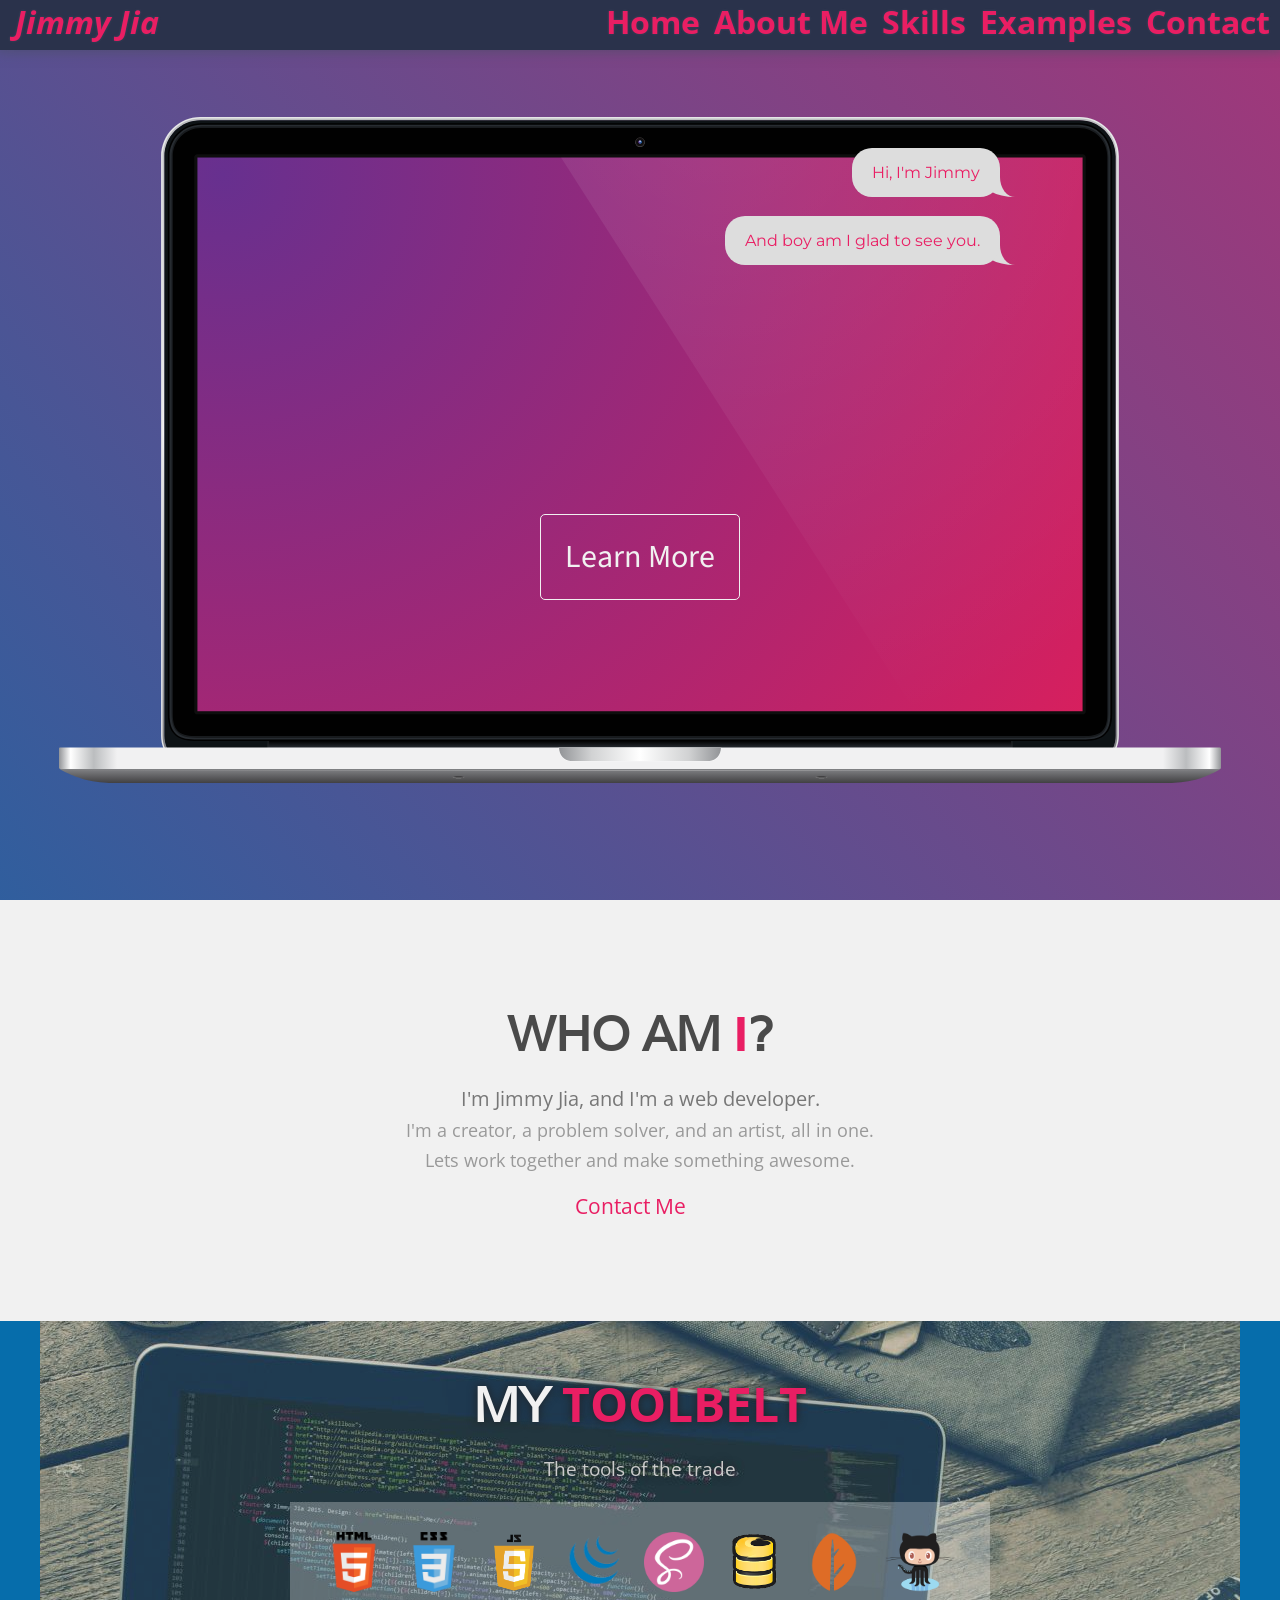
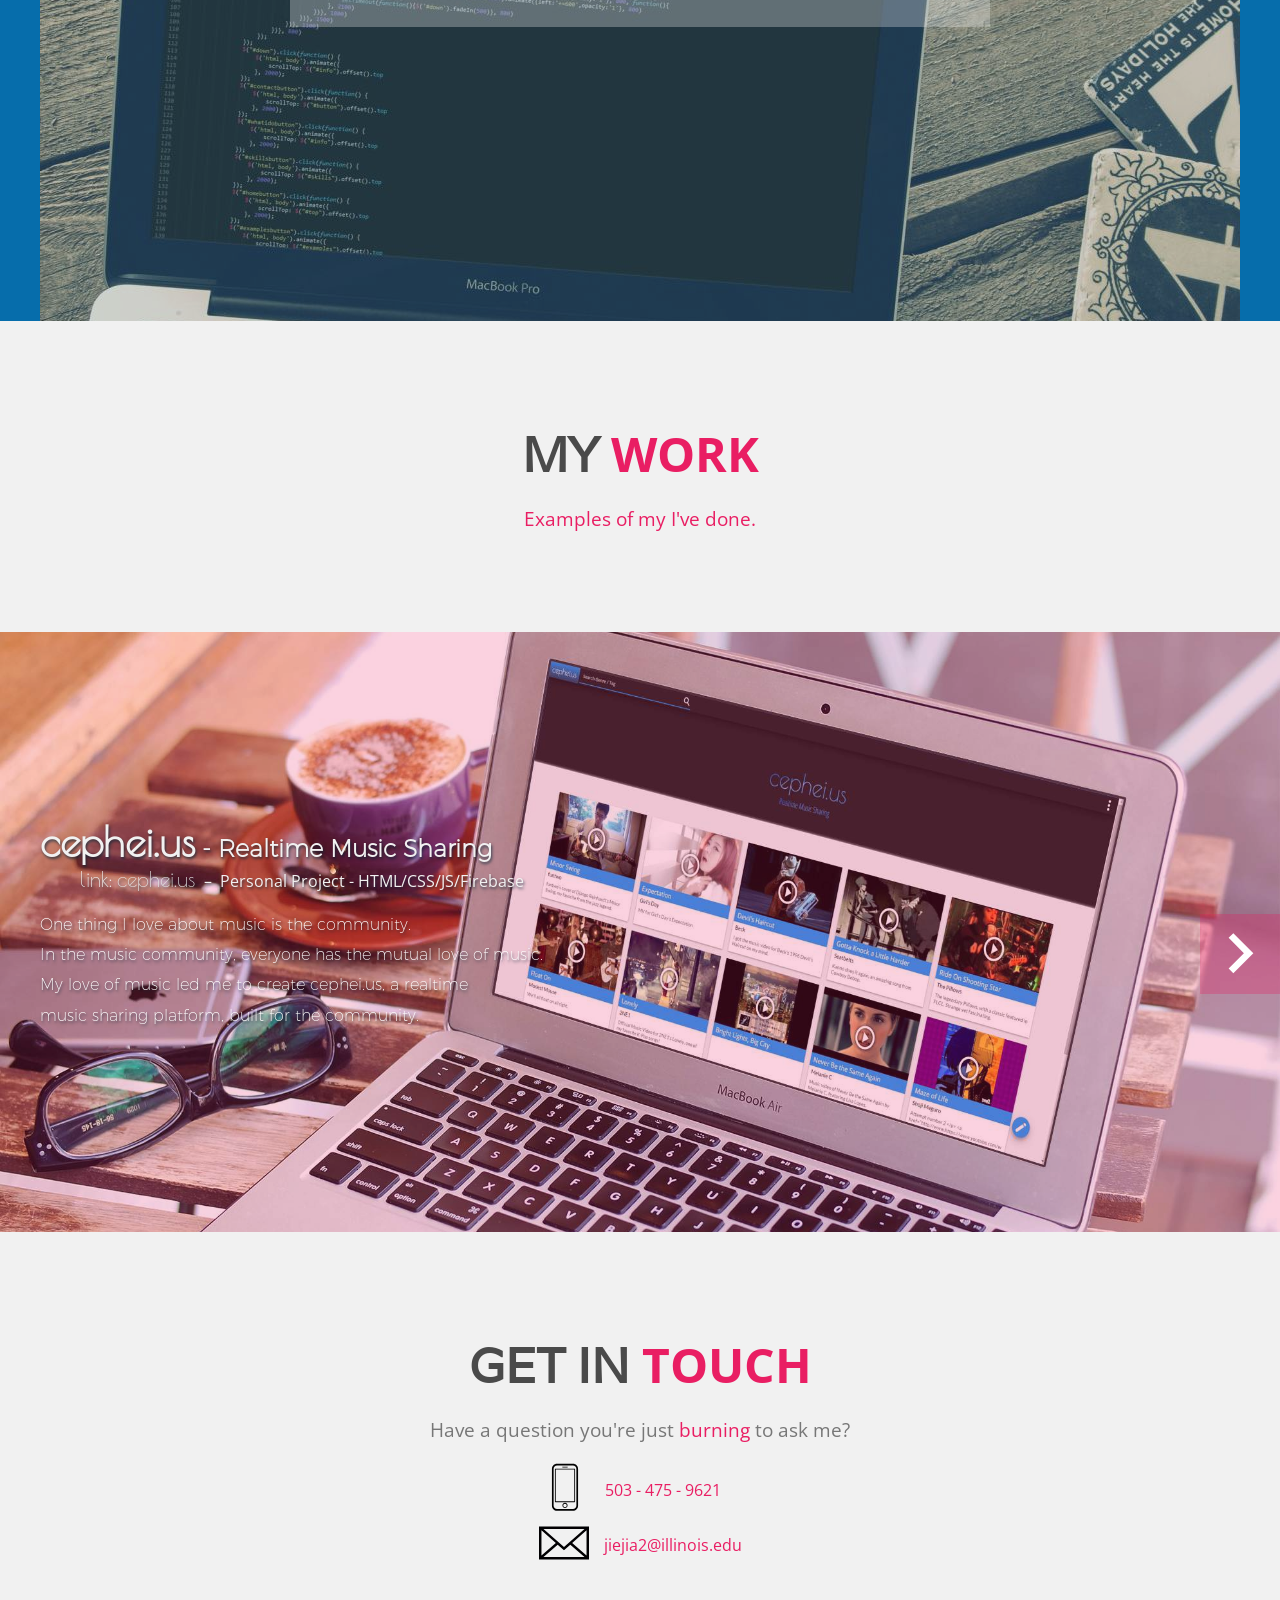
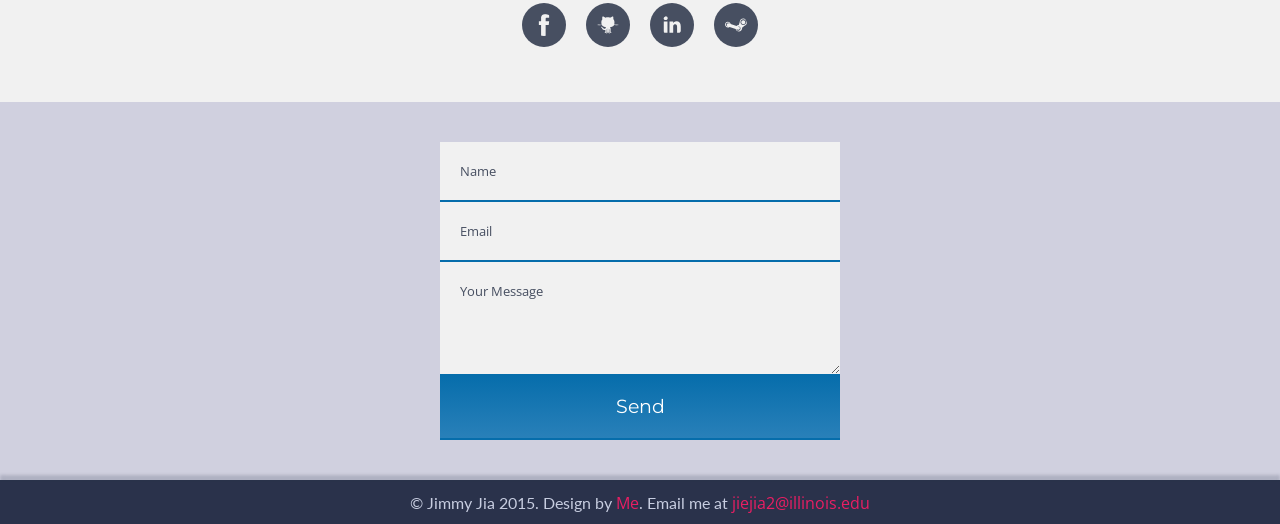
<file: index.html>
<!DOCTYPE html>
<html>
	<head>
		<title>Jimmy Jia - Web Developer</title>
		<meta name="description" content="Hi, I'm Jimmy Jia, a web developer. I love making and learning new things.">
		<meta name="keywords" content="jimmy, jia, web, dev, developer, designer, design, website, css, html, javascript, jquery, hire">
		<meta http-equiv="X-UA-Compatible" content="IE=Edge,chrome=1" />
		<meta charset="utf-8">
		<link href="stylesheet.css" rel="stylesheet" type="text/css">
		<link href='http://fonts.googleapis.com/css?family=Open+Sans:300italic,300,400|Open+Sans+Condensed:300|Lato|Montserrat|Source+Sans+Pro:400,700italic|Varela|Poiret One' rel='stylesheet' type='text/css'>
		<link rel="icon" href="favicon.ico">
		<meta name="viewport" content="width=device-width, initial-scale=1.0, user-scalable=no, minimum-scale=1.0, maximum-scale=1.0">
		<script src="https://ajax.googleapis.com/ajax/libs/jquery/2.1.3/jquery.min.js"></script>
		<script src="resources/js/jquery-ui.min.js"></script>
	</head>
	<body>
		<div class="wrapper">
			<header>
				<a href="#" id="me">Jimmy Jia</a>
				<a id="mobnav" onclick="mobnav(0)">
					<svg version="1.1" id="Capa_1" xmlns="http://www.w3.org/2000/svg" xmlns:xlink="http://www.w3.org/1999/xlink" x="0px" y="0px" viewBox="0 0 16 16" enable-background="new 0 0 16 16" xml:space="preserve">
						<g>
							<path id="svg_3" fill="white" d="m4.04949,8.47441l8,0c0.275,0 0.5,-0.225 0.5,-0.5c0,-0.276 -0.225,-0.5 -0.5,-0.5l-8,0c-0.276,0 -0.5,0.224 -0.5,0.5c0,0.275 0.224,0.5 0.5,0.5z"/>
							<path id="svg_4" fill="white" d="m4.04949,5.47441l8,0c0.275,0 0.5,-0.224 0.5,-0.5s-0.225,-0.5 -0.5,-0.5l-8,0c-0.276,0 -0.5,0.224 -0.5,0.5s0.224,0.5 0.5,0.5z"/>
							<path id="svg_5" fill="white" d="m4.04949,11.47441l8,0c0.275,0 0.5,-0.225 0.5,-0.5s-0.225,-0.5 -0.5,-0.5l-8,0c-0.276,0 -0.5,0.225 -0.5,0.5s0.224,0.5 0.5,0.5z"/>
						</g>
					</svg>
				</a>
				<nav id="navigation">
					<a onclick="mobnav(800)" id="homebutton">Home</a>
					<a href="about.html">About Me</a>
					<a onclick="mobnav(800)" id="skillsbutton">Skills</a>
					<a href="examples.html" id="examplesbutton">Examples</a>
					<a onclick="mobnav(800)" class="contactbutton">Contact</a>
					
				</nav>
			</header>
			<div class="content" id="top">
				<div class="intro">
					<img class="desktopimg" src="resources/pics/mbp.svg"/>
					<div class="textbox" id="texting">
						<p><span>Hi, I'm Jimmy</span></p>
						<p><span>And boy am I glad to see you.</span></p>
						<p><span>I need something to do...</span></p>
						<p><span>I want to work on that project you've been thinking about</span></p>
						<p><span>Lets Build Something Cool</span></p>
					</div>
					<a id="down">Learn More</a>
				</div>
				<div class="subintro" id="info">
					<section id="whatido">
						<h3>Who am <span class="hl">i</span>?</h3>
						<p>I'm Jimmy Jia, and I'm a web developer.</p>
						<p>I'm a creator, a problem solver, and an artist, all in one.</p>
						<p>Lets work together and make something awesome.</p>
						<a class="contactbutton">Contact Me</a>
					</section>
					<section id="skills">
						<div></div>
						<section class="toolbar">
							<h3>My <span class="hl">Toolbelt</span></h3>
							<p>The tools of the trade</p>
							<section class="skillbox">
								<a href="http://en.wikipedia.org/wiki/HTML5" target="_blank"><img src="resources/pics/html5.png" alt="html5"></img></a>
								<a href="http://en.wikipedia.org/wiki/Cascading_Style_Sheets" target="_blank"><img src="resources/pics/css3.png" alt="css3"></img></a>
								<a href="http://en.wikipedia.org/wiki/JavaScript" target="_blank"><img src="resources/pics/js.png" alt="javascript"></img></a>
								<a href="http://jquery.com" target="_blank"><img src="resources/pics/jquery.png" alt="jquery"></img></a>
								<a href="http://sass-lang.com" target="_blank"><img src="resources/pics/sass.png" alt="sass"></img></a>
								<a href="http://firebase.com" target="_blank"><img src="resources/pics/firebase.png" alt="firebase"></img></a>
								<a href="https://octobercms.com/" target="_blank"><img src="resources/pics/october.png" alt="octobercms"></img></a>
								<a href="http://github.com" target="_blank"><img src="resources/pics/github.png" alt="github"></img></a>
							</section>
						</section>
					</section>
					<section id="examples">
						<h3>My <span class="hl">work</span></h3>
						<p><a href="examples.html">Examples of my I've done.</a></p>
						<div id="gallery">
							<div id="cephei">
								<div id="cep1">
									<div></div>
									<div>
										<h3><span>cephei.us</span> - Realtime Music Sharing</h3>
										<a href="http://cephei.us/new" target="_blank"><span>link:</span> cephei.us</a>
										<p>&#8211; &nbsp;Personal Project - HTML/CSS/JS/Firebase</p>
										<p>One thing I love about music is the community. <br>
											In the music community,	everyone has the mutual love of music. <br>
											My love of music led me to create cephei.us, a realtime<br>
											music sharing platform, built for the community.<br>
											</p>
									</div>
									<button class="right"></button>
								</div>
								<div id="cep2">
									<div></div>
									<div>
										<h3><span>cephei.us</span> - Responsive Music Sharing</h3>
										<a href="http://cephei.us/new" target="_blank"><span>link:</span> cephei.us</a>
										<p>&#8211; &nbsp;Personal Project - HTML/CSS/JS/Firebase</p>
										<p>Gone are the days of mobile redirects, tables, and flash powered sites.<br>
											Now, "Responsive Design" is all the rage - a new approach that changes a page <br>
											based on how you're looking at it. That means phone, tablet, or PC will <br>
											all have a beautiful experience without making any sacrifices.</p>
									</div>
									<button class="left"></button>
								</div>
								
							</div>
						</div>
					</section>
					<section class="getintouch">
						<h3>Get in <span class="hl">Touch</span></h3>
						<p>Have a question you're just <span class="hl">burning</span> to ask me?</p>
						<div>
							<div>
								<img src="resources/icons/phone.svg" height="50px"></img><p><a href="tel:503-475-9621">503 - 475 - 9621</a></p>
							</div>
							<div>
								<img src="resources/icons/email.svg" height="50px"></img><p><a href="mailto:jiejia2@illinois.edu">jiejia2@illinois.edu</a></p>
							</div>
						</div>
					</section>
					<section class="contactme" id="contact">

						<a href="http://facebook.com/plusgin" target="_blank">
							<svg id="Facebook" xmlns="http://www.w3.org/2000/svg" xmlns:xlink="http://www.w3.org/1999/xlink" width="44" height="44" viewBox="0 0 430.113 430.114">
								<g>
									<path d="M158.081,83.3c0,10.839,0,59.218,0,59.218h-43.385v72.412h43.385v215.183h89.122V214.936h59.805
										c0,0,5.601-34.721,8.316-72.685c-7.784,0-67.784,0-67.784,0s0-42.127,0-49.511c0-7.4,9.717-17.354,19.321-17.354
										c9.586,0,29.818,0,48.557,0c0-9.859,0-43.924,0-75.385c-25.016,0-53.476,0-66.021,0C155.878-0.004,158.081,72.48,158.081,83.3z"/>
								</g>
							</svg>
						</a>
						<a href="http://github.com/jimmy-jia" target="_blank">
							<svg id="Github" xmlns="http://www.w3.org/2000/svg" xmlns:xlink="http://www.w3.org/1999/xlink" width="44" height="44" viewBox="0 0 90 90">
								<g>
									<path d="M65.709,10.5c1.17,2.657,1.928,7.07,0.797,10.301c4.625,3.949,6.215,13.549,3.982,21.394
										C77.08,42.698,84.932,41.953,90,43.976c-4.738-0.609-11.209-1.804-17.32-1.388c-1.158,0.079-2.873-0.044-2.789,1.585
										c7.074,0.555,14.104,1.16,19.912,2.973c-5.761-0.941-12.754-2.375-19.912-2.574c-2.957,5.835-8.908,8.703-17.123,9.307
										c0.883,1.922,2.574,2.653,2.987,5.744c0.616,4.618-0.964,11.381,0.595,14.459c0.748,1.475,1.967,1.514,2.789,2.775
										c-2.012,2.381-7-0.268-7.568-2.775c-0.973-4.295,1.482-10.953-1.192-13.865c0.188,4.685-1.108,11.264,0.199,15.449
										c0.515,1.646,2.002,2.281,1.593,3.766c-9.352,0.949-5.443-12.104-6.972-19.81c-1.411,0.101-0.791,2.113-0.796,2.972
										c-0.04,7.524,1.54,17.844-6.57,16.838c-0.237-1.582,1.088-2.119,1.593-3.563c1.479-4.233-0.277-10.542,0.401-15.651
										c-3.095,2.334,0.325,10.48-1.593,14.657c-1.105,2.404-4.666,3.45-7.367,2.377c0.352-1.79,2.2-1.501,2.984-3.169
										c1.096-2.324,0.008-5.674,0.399-9.111c-5.729,1.144-10.173-0.166-12.348-3.764c-0.973-1.615-1.214-3.52-2.39-4.951
										c-1.17-1.432-3.04-1.625-3.582-3.563c7.095-1.708,7.367,7.302,13.739,7.524c1.954,0.071,2.97-0.563,4.778-0.988
										c0.506-2.272,1.589-3.967,3.186-5.153c-7.929-1.085-14.477-3.554-17.522-9.504c-7.208,0.354-13.804,1.317-19.913,2.771
										c5.545-2.014,12.384-2.736,19.715-2.973c-0.432-2.596-4.219-1.882-6.57-1.782C8.973,42.781,3.473,43.324,0,43.976
										c5.034-1.795,12.098-1.571,18.918-1.585c-2.086-6.54-1.363-16.929,3.186-20.798C20.815,18.344,21.215,13.03,22.9,10.5
										c5.079,0.228,8.159,2.443,11.35,4.557c3.957-1.125,8.118-1.685,13.54-1.387c2.28,0.126,4.651,1.151,6.369,0.989
										c1.685-0.158,3.542-2.049,5.178-2.771C61.468,10.947,63.271,10.588,65.709,10.5z"/>
								</g>
							</svg>
						</a>
						<a href="https://www.linkedin.com/in/jimmyjia" target="_blank">
							<svg id="Linkedin" width="44" height="44" viewBox="0 0 550 550" xmlns="http://www.w3.org/2000/svg" xmlns:svg="http://www.w3.org/2000/svg">
								<g id="svg_1">
									<path d="m494.117,307.543l0,159.017l-92.18802,0l0,-148.367c0,-37.271 -13.33398,-62.707 -46.70297,-62.707c-25.47302,0 -40.63202,17.142 -47.30103,33.724c-2.43201,5.92801 -3.05798,14.17899 -3.05798,22.47699l0,154.87302l-92.21901,0c0,0 1.242,-251.285 0,-277.32001l92.21001,0l0,39.30901c-0.18698,0.29399 -0.43002,0.61099 -0.60602,0.896l0.60602,0l0,-0.896c12.25101,-18.869 34.13,-45.82401 83.10199,-45.82401c60.673,-0.00099 106.15701,39.636 106.15701,124.81801zm-377.93401,-251.985c-31.548,0 -52.183,20.693 -52.183,47.90501c0,26.619 20.038,47.93999 50.959,47.93999l0.616,0c32.15901,0 52.15901,-21.317 52.15901,-47.93999c-0.60602,-27.21201 -20,-47.90501 -51.55101,-47.90501zm-46.70599,411.002l92.18401,0l0,-277.32001l-92.18401,0l0,277.32001z" id="LinkedIn"/>
								</g>
							</svg>
						</a>
						<a href="http://steamcommunity.com/id/Jaruri" target="_blank">
							<svg id="Steam" xmlns="http://www.w3.org/2000/svg" xmlns:xlink="http://www.w3.org/1999/xlink" width="44px" height="44px" viewBox="0 0 90 90">
							<g>
								<path d="M83.266,33.541c0,4.582-3.729,8.298-8.328,8.298c-4.604,0-8.33-3.716-8.33-8.298s3.728-8.297,8.33-8.297
									C79.537,25.244,83.266,28.959,83.266,33.541z M79.91,47.561l-10.086,8.594c0.109,0.686,0.183,1.383,0.183,2.098
									c0,7.316-5.954,13.248-13.296,13.248c-6.334,0-11.623-4.414-12.963-10.32l-24.931-8.427c-1.97,1.49-4.419,2.386-7.083,2.386
									C5.254,55.139,0,49.903,0,43.447c0-6.455,5.254-11.688,11.734-11.688c5.572,0,10.226,3.87,11.427,9.055l24.083,8.141
									c2.346-2.369,5.581-3.854,9.166-3.934l3.607-10.924c-0.011-0.217-0.033-0.431-0.033-0.65c0-8.255,6.72-14.947,15.008-14.947
									C83.279,18.5,90,25.192,90,33.447C90,39.987,85.779,45.531,79.91,47.561z M19.112,39.446c-1.402-2.514-4.093-4.217-7.184-4.217
									c-4.538,0-8.217,3.665-8.217,8.185c0,4.52,3.679,8.184,8.217,8.184c0.839,0,1.647-0.125,2.409-0.358l-3.904-1.319
									c-3.146-1.678-4.33-5.579-2.645-8.713c1.686-3.132,5.602-4.31,8.745-2.632L19.112,39.446z M63.288,33.483
									c0,6.412,5.218,11.61,11.655,11.61c6.437,0,11.658-5.198,11.658-11.61c0-6.415-5.222-11.613-11.658-11.613
									C68.506,21.87,63.288,27.068,63.288,33.483z M63.518,59.389c0-4.881-3.973-8.84-8.873-8.84c-0.688,0-1.352,0.086-1.994,0.232
									l4.959,1.676c3.145,1.68,4.326,5.58,2.642,8.711c-1.685,3.137-5.601,4.312-8.744,2.635l-5.344-1.807
									c1.116,3.609,4.491,6.232,8.481,6.232C59.545,68.229,63.518,64.27,63.518,59.389z"/>
							</g>
							</svg>
						</a>
						
					</section>
					<form action="//formspree.io/jimmy.j.jia@gmail.com" method="POST" id="form">
						<input type="text" name="name" placeholder="Name">
						<input type="email" name="_replyto" placeholder="Email">
						<textarea name="message" rows="4" placeholder="Your Message"></textarea>
						<input type="submit" value="Send">
						<input type="hidden" name="_subject" value="Personal Website!" />
						<input type="text" name="_gotcha" style="display:none" />
						<input type="hidden" name="_next" value="#" />
					</form>
				</div>
			</div>
			<footer>
				© Jimmy Jia 2015. Design by <a href="index.html">Me</a>. Email me at <a href="mailto:jiejia2@illinois.edu">jiejia2@illinois.edu</a></footer>
			<script>
				$(document).ready(function(){
					var children=$('#texting').children();
					$(children[0]).addClass("animated bounceIn");
					setTimeout(function(){
						$(children[1]).addClass("animated bounceIn");
						setTimeout(function(){
							$(children[2]).addClass("animated bounceIn");
								setTimeout(function(){
									$(children[3]).addClass("animated bounceIn");
									setTimeout(function(){
										$(children[4]).addClass('animated bounceIn');
										setTimeout(function(){
											$(children[5]).addClass('animated bounceIn');
											return;
										}, 2000)
									}, 1600)
							}, 1600)
						}, 1600)
					}, 1450)
				}, 1300)
				function mobnav(aclick){
					if($(window).width() < 700){
						for(var i=3; i<6; i++){
							if(!$('#svg_'+i).attr('class'))
								$('#svg_'+i).attr('class', 'svg_'+i);
							else
								$('#svg_'+i).removeAttr('class');
						}
						$('#navigation').delay(aclick).fadeToggle();
					}
				}
				$("#down").click(function() {
					$('html, body').animate({
						scrollTop: $("#info").offset().top
					}, 1000);
				});
				$(".contactbutton").click(function() {
					$('html, body').animate({
						scrollTop: $("#contact").offset().top
					}, 1000);
				});
				$("#whatidobutton").click(function() {
					$('html, body').animate({
						scrollTop: $("#whatido").offset().top
					}, 1000);
				});
				$("#skillsbutton").click(function() {
					$('html, body').animate({
						scrollTop: $("#skills").offset().top - 50
					}, 1000);
				});
				$("#homebutton").click(function() {
					$('html, body').animate({
						scrollTop: $("#top").offset().top
					}, 1000);
				});
				/*$("#examplesbutton").click(function() {
					$('html, body').animate({
						scrollTop: $("#examples").offset().top - 100
					}, 1000);
				});*/
				$(document).ready(function(){
					$("#cep2").hide();
					$(".right").click(function(){
						$("#cep1").animate({
							left: "-100vw"
						})
						$('#cep2').animate({
							left: "0"
						}).show()
					});
					$(".left").click(function(){
						$('#cep2').animate({
							left: '100vw'
						}).fadeOut(400);
						$('#cep1').animate({
							left: '0'
						})
					});
				});
			</script>
		</div>
		<script>
			(function(i,s,o,g,r,a,m){i['GoogleAnalyticsObject']=r;i[r]=i[r]||function(){
			(i[r].q=i[r].q||[]).push(arguments)},i[r].l=1*new Date();a=s.createElement(o),
			m=s.getElementsByTagName(o)[0];a.async=1;a.src=g;m.parentNode.insertBefore(a,m)
			})(window,document,'script','//www.google-analytics.com/analytics.js','ga');
			ga('create', 'UA-58103614-1', 'auto');
			ga('send', 'pageview');
		</script>
	</body>

</html>
</file>
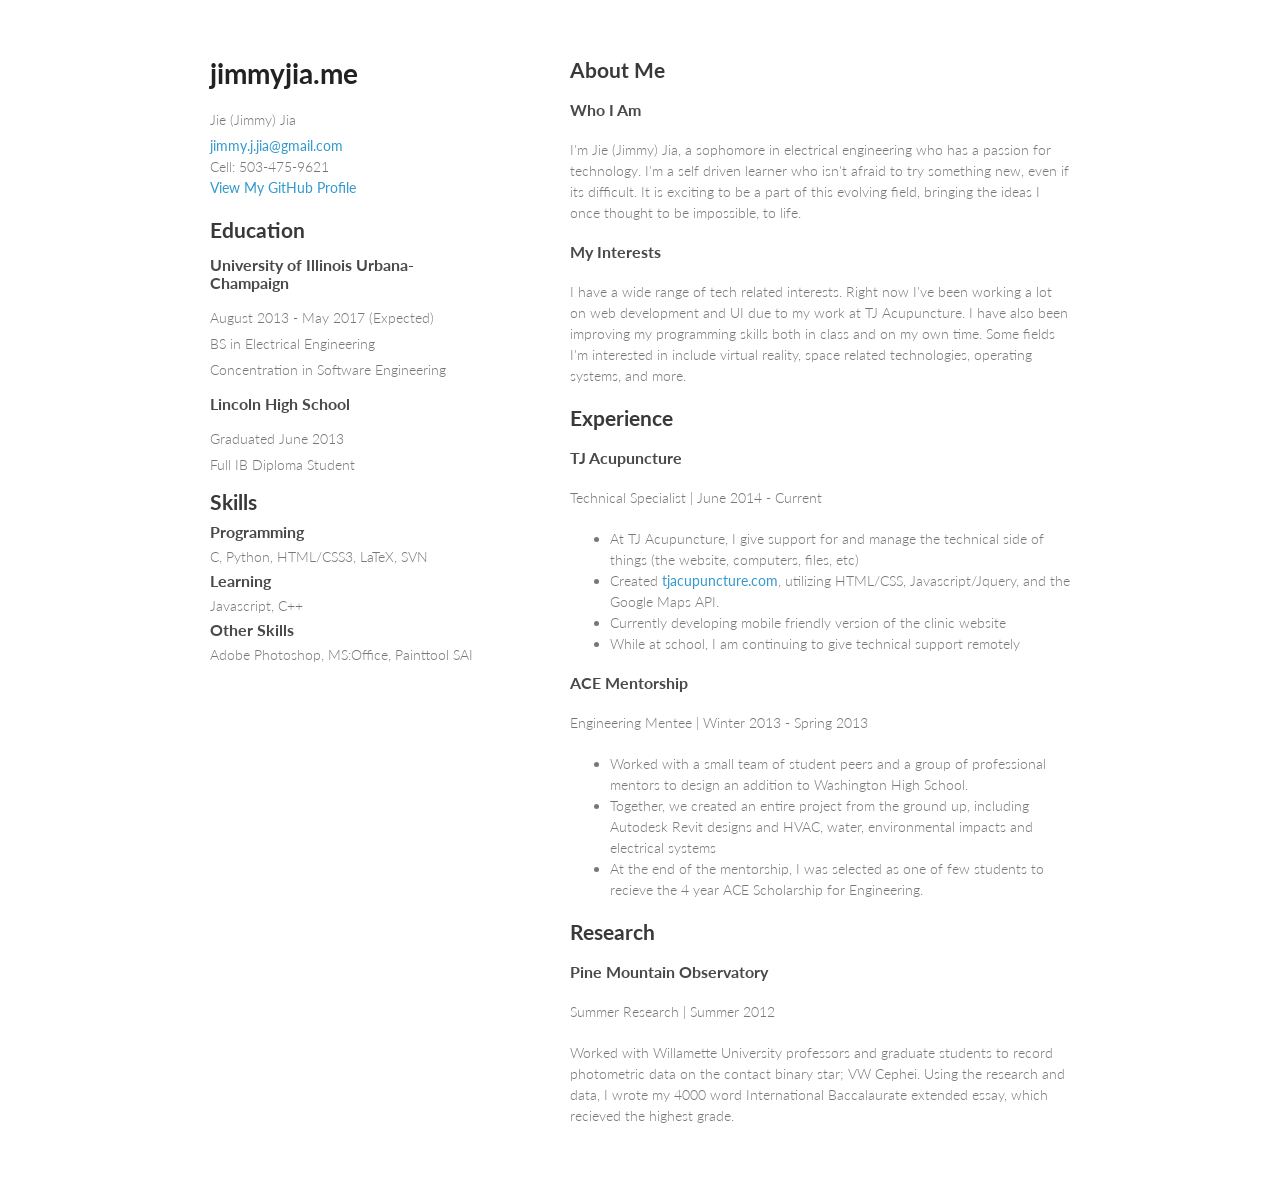
<file: old/index.html>
<!doctype html>
<html>
  <head>
    <meta charset="utf-8">
    <meta http-equiv="X-UA-Compatible" content="chrome=1">
    <title>Jimmy Jia</title>
	<link rel="shortcut icon" href="favicon.ico">
    <link rel="stylesheet" href="stylesheets/styles.css">
    <link rel="stylesheet" href="stylesheets/pygment_trac.css">
    <meta name="viewport" content="width=device-width, initial-scale=1, user-scalable=no">
    <!--[if lt IE 9]>
    <script src="//html5shiv.googlecode.com/svn/trunk/html5.js"></script>
    <![endif]-->
  </head>
  <body>
    <div class="wrapper">
      <header>
        <h1>jimmyjia.me</h1>
        <p style="margin:0 0 5px;">Jie (Jimmy) Jia</p>

		<a href="mailto:jimmy.j.jia@gmail.com">jimmy.j.jia@gmail.com</a>
		<p style="margin:0 0 0px;">Cell: 503-475-9621</p>
        <p class="view"><a href="https://github.com/jimmy-jia">View My GitHub Profile</a></p>

		<h2 style="margin:0 0 15px;">Education</h2>
		<h3 style="margin:0 0 15px;">University of Illinois Urbana-Champaign</h3>
		<p style="margin:0 0 5px;">August 2013 - May 2017 (Expected)</p>
		<p style="margin:0 0 5px;">BS in Electrical Engineering</p>
		<p style="margin:0 0 15px;">Concentration in Software Engineering</p>
		
		<h3 style="margin:0 0 15px;">Lincoln High School</h3>
		<p style="margin:0 0 5px;">Graduated June 2013</p>
		<p style="margin:0 0 15px;">Full IB Diploma Student</p>
		
<!--		<h2 style="margin:0 0 10px;">Coursework</h2>
		<h3 style="margin:0 0 10px;">Freshman</h3>
		<p style="margin:0 0 5px;">Intro to Circuits</p>
		<p style="margin:0 0 5px;">Intro to Low Level Programming and Computing</p>
		
		<h3 style="margin:0 0 10px;">Sophomore</h3>
		<p style="margin:0 0 5px;">Computer Systems and Programming</p>
		<p style="margin:0 0 5px;">Analog Signal Processing (expected)</p>
		<p style="margin:0 0 15px;">Data Structures (expected)</p>-->
		
		<h2 style="margin:0 0 10px;">Skills</h2>
		<h3 style="margin:0 0 5px;">Programming</h3>
		<p style="margin:0 0 5px;">C, Python, HTML/CSS3, LaTeX, SVN</p>
		<h3 style="margin:0 0 5px;">Learning</h3>
		<p style="margin:0 0 5px;">Javascript, C++</p>
		<h3 style="margin:0 0 5px;">Other Skills</h3>
		<p>Adobe Photoshop, MS:Office, Painttool SAI</p>
		
      </header>
      <section>
	  <h2>About Me</h2>
        <h3>
<a name="aboutme" class="anchor" href="#aboutme"><span class="octicon octicon-link"></span></a>Who I Am</h3>

<p>I'm Jie (Jimmy) Jia, a sophomore in electrical engineering who has a passion for technology. I'm a self driven learner who isn't afraid to try something new, even if its difficult. It is exciting to be a part of this evolving field, bringing the ideas I once thought to be impossible, to life.</p>

<!--<pre><code>$ cd your_repo_root/repo_name
$ git fetch origin
$ git checkout gh-pages
</code></pre>-->

<h3>
<a name="interests" class="anchor" href="#interests"><span class="octicon octicon-link"></span></a>My Interests</h3>

<p>I have a wide range of tech related interests. Right now I've been working a lot on web development and UI due to my work at TJ Acupuncture. I have also been improving my programming skills both in class and on my own time. Some fields I'm interested in include virtual reality, space related technologies, operating systems, and more.</p>

<h2> Experience </h2>

<h3>
<a name="acupuncture" class="anchor" href="#acupuncture"><span class="octicon octicon-link"></span></a>TJ Acupuncture</h3>

<p>Technical Specialist | June 2014 - Current</p>

<ul class="dotty">
	<li> At TJ Acupuncture, I give support for and manage the technical side of things (the website, computers, files, etc) </li>
	<li>Created <a href="http://tjacupuncture.com">tjacupuncture.com</a>, utilizing HTML/CSS, Javascript/Jquery, and the Google Maps API.</li>
	<li>Currently developing mobile friendly version of the clinic website</li>
	<li>While at school, I am continuing to give technical support remotely</li>
</ul>

<h3>
<a name="mentor" class="anchor" href="#mentor"><span class="octicon octicon-link"></span></a>ACE Mentorship</h3>

<p>Engineering Mentee | Winter 2013 - Spring 2013</p>

<ul class="dotty">
	<li>Worked with a small team of student peers and a group of professional mentors to design an addition to Washington High School.</li>
	<li>Together, we created an entire project from the ground up, including Autodesk Revit designs and HVAC, water, environmental impacts and electrical systems</li>
	<li>At the end of the mentorship, I was selected as one of few students to recieve the 4 year ACE Scholarship for Engineering.</li>
</ul>

<h2>Research</h2>

<h3>
<a name="research" class="anchor" href="#research"><span class="octicon octicon-link"></span></a>Pine Mountain Observatory</h3>

<p>Summer Research | Summer 2012</p>
<p>Worked with Willamette University professors and graduate students to record photometric data on the contact binary star; VW Cephei. Using the research and data, I wrote my 4000 word International Baccalaurate extended essay, which recieved the highest grade.</p>
	
      </section>
    </div>
    <script src="javascripts/scale.fix.js"></script>
    
  </body>
</html>
</file>
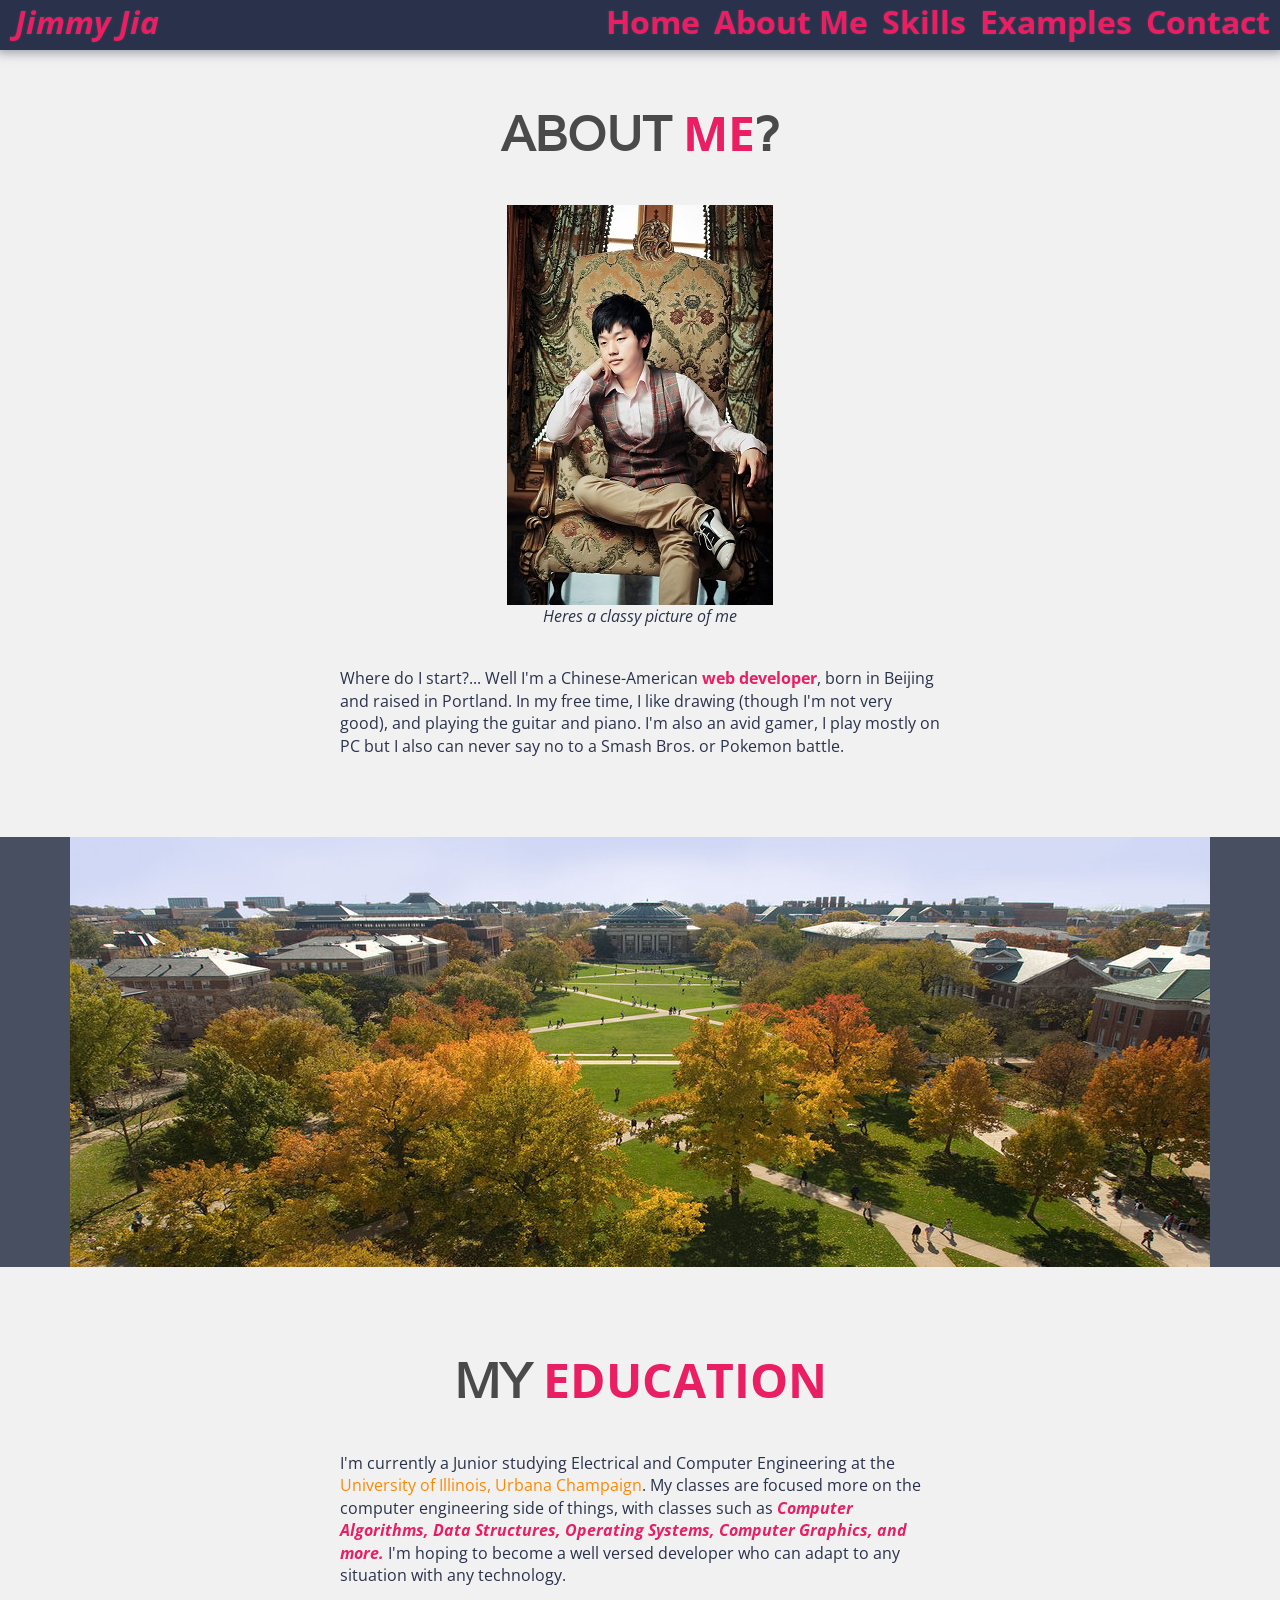
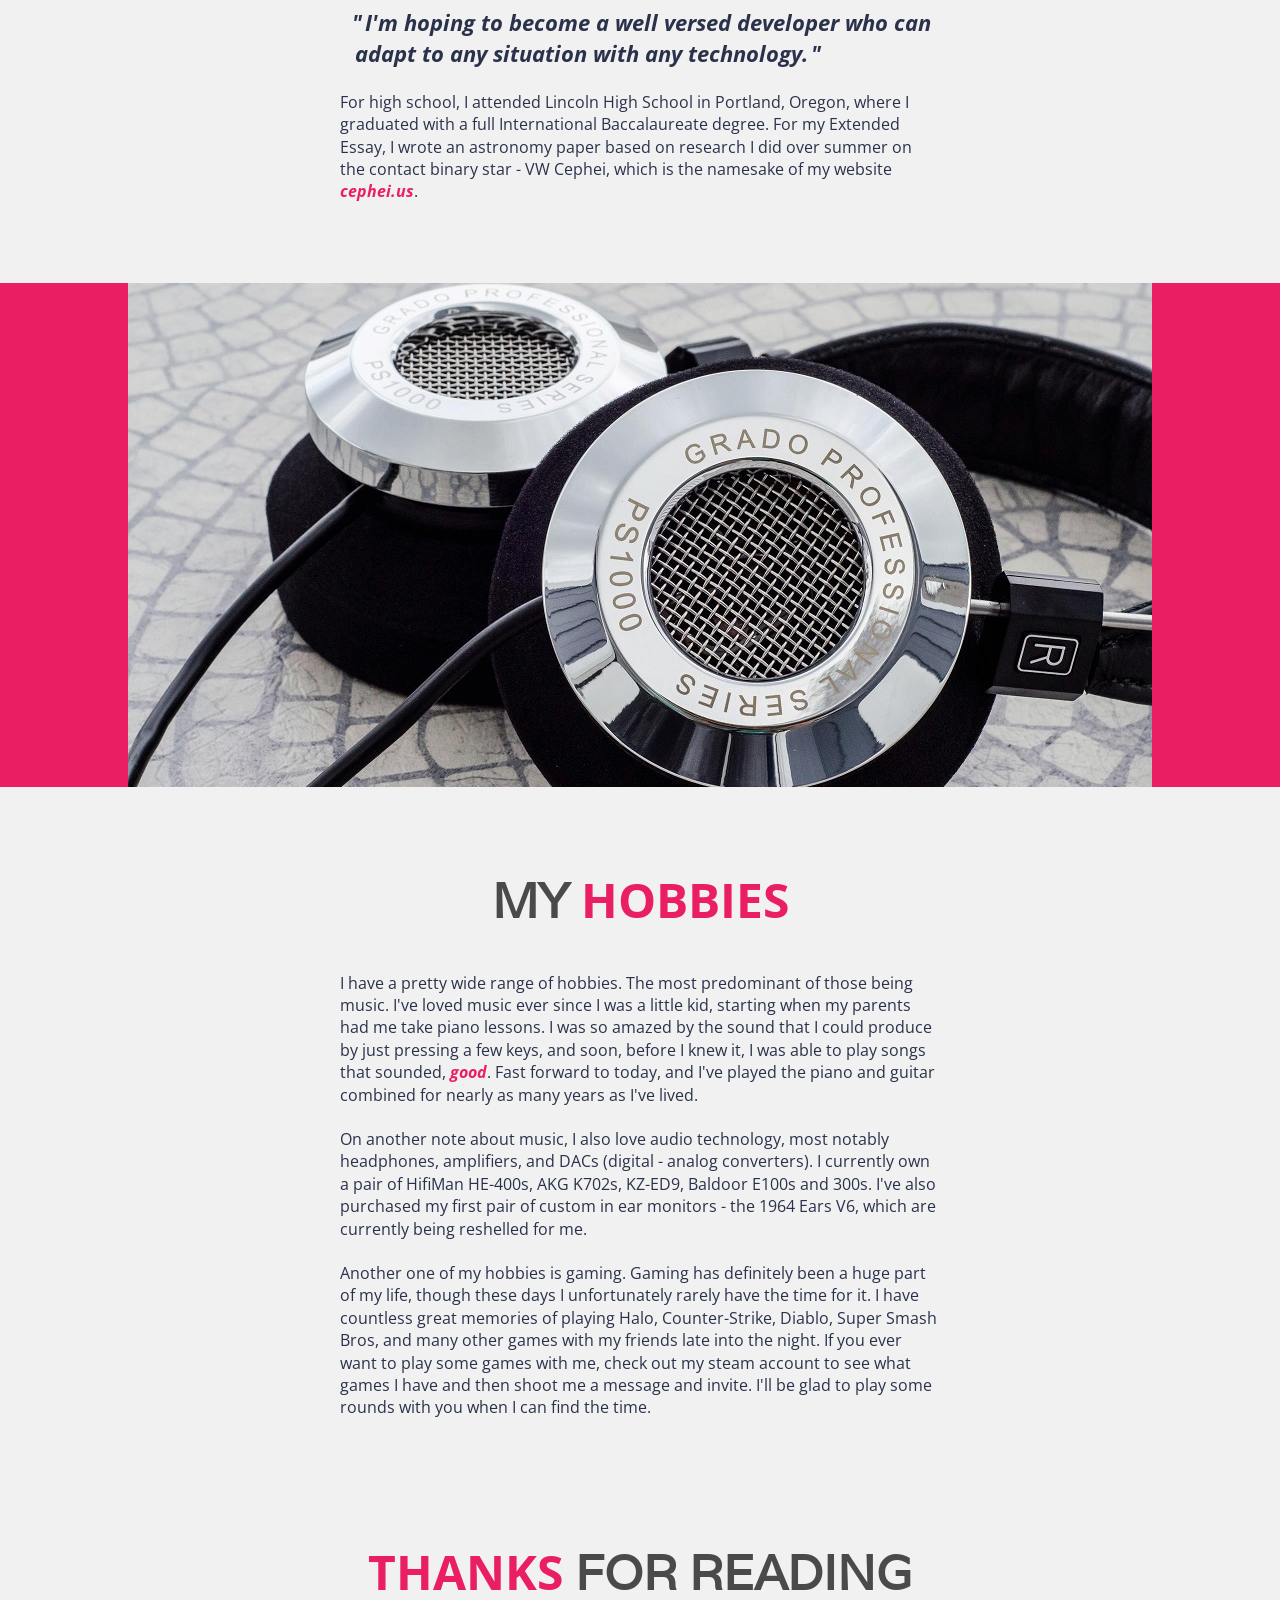
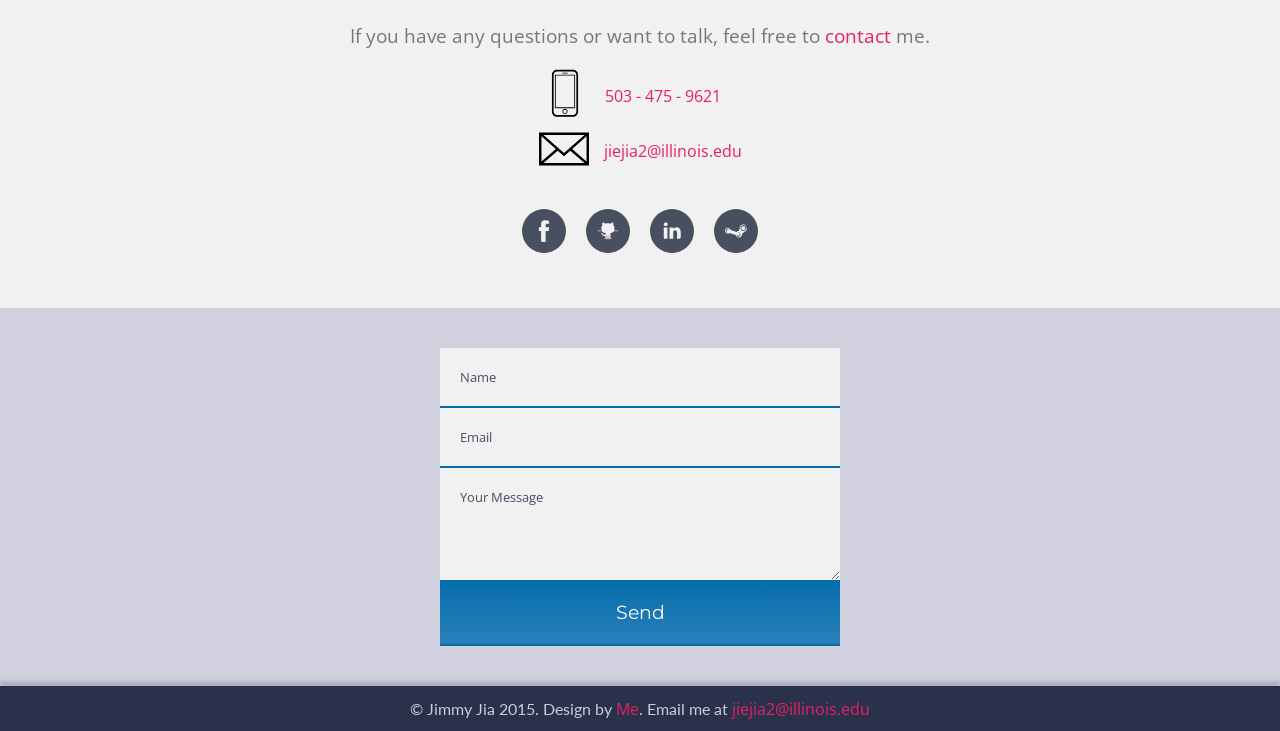
<file: about.html>
<!DOCTYPE html>
<html>
	<head>
		<title>About Jimmy Jia - Web Developer</title>
		<meta name="description" content="Hi, I'm Jimmy Jia, a web developer. I love creating and learning new things.">
		<meta name="keywords" content="jimmy, jia, web, dev, developer, designer, design, website, css, html, javascript, jquery, hire">
		<meta http-equiv="X-UA-Compatible" content="IE=Edge,chrome=1" />
		<meta charset="utf-8">
		<link href="stylesheet.css" rel="stylesheet" type="text/css">
		<link href='http://fonts.googleapis.com/css?family=Open+Sans:300italic,300,400|Open+Sans+Condensed:300|Lato|Montserrat|Source+Sans+Pro:400,700italic|Varela|Poiret One' rel='stylesheet' type='text/css'>
		<link rel="icon" href="favicon.ico">
		<meta name="viewport" content="width=device-width, initial-scale=1.0, user-scalable=no, minimum-scale=1.0, maximum-scale=1.0">
		<script src="https://ajax.googleapis.com/ajax/libs/jquery/2.1.3/jquery.min.js"></script>
		<script src="resources/js/jquery-ui.min.js"></script>
	</head>
	<body>
		<div class="wrapper aboutpad">
			<header>
				<a href="#" id="me">Jimmy Jia</a>
				<a id="mobnav" onclick="mobnav(0)">
					<svg version="1.1" id="Capa_1" xmlns="http://www.w3.org/2000/svg" xmlns:xlink="http://www.w3.org/1999/xlink" x="0px" y="0px" viewBox="0 0 16 16" enable-background="new 0 0 16 16" xml:space="preserve">
						<g>
							<path id="svg_3" fill="white" d="m4.04949,8.47441l8,0c0.275,0 0.5,-0.225 0.5,-0.5c0,-0.276 -0.225,-0.5 -0.5,-0.5l-8,0c-0.276,0 -0.5,0.224 -0.5,0.5c0,0.275 0.224,0.5 0.5,0.5z"/>
							<path id="svg_4" fill="white" d="m4.04949,5.47441l8,0c0.275,0 0.5,-0.224 0.5,-0.5s-0.225,-0.5 -0.5,-0.5l-8,0c-0.276,0 -0.5,0.224 -0.5,0.5s0.224,0.5 0.5,0.5z"/>
							<path id="svg_5" fill="white" d="m4.04949,11.47441l8,0c0.275,0 0.5,-0.225 0.5,-0.5s-0.225,-0.5 -0.5,-0.5l-8,0c-0.276,0 -0.5,0.225 -0.5,0.5s0.224,0.5 0.5,0.5z"/>
						</g>
					</svg>
				</a>
				<nav id="navigation">
					<a href="http://jimmyjia.me" id="homebutton">Home</a>
					<a onclick="mobnav(800)" id="aboutbutton">About Me</a>
					<a href="index.html#skills" id="skillsbutton">Skills</a>
					<a href="examples.html" id="examplesbutton">Examples</a>
					<a href="index.html#contact" class="contactbutton">Contact</a>
					
				</nav>
			</header>
			<div class="content" id="top">
				<section id="aboutme">
					<h3>About <span class="hl">Me</span>?</h3>
					<div>
						<img src="resources/pics/classy.jpg"></img>
						<p style="text-align: center; margin-bottom: 40px"><i>Heres a classy picture of me</i></p>
						<p>Where do I start?... Well I'm a Chinese-American <b class="hl">web developer</b>, born in Beijing and raised in Portland. In my free time, I like drawing (though I'm not very good), and playing the guitar and piano. I'm also an avid gamer, I play mostly on PC but I also can never say no to a Smash Bros. or Pokemon battle.</p>
					</div>
					<div><img src="resources/pics/uiuc.jpg"></img></div>
					<div>
						<h3>My <span class="hl">Education</span></h3>
						<p>I'm currently a Junior studying Electrical and Computer Engineering at the <span class="illini">University of Illinois, Urbana Champaign</span>. My classes are focused more on the computer engineering side of things, with classes such as <b><i class="hl">Computer Algorithms, Data Structures, Operating Systems, Computer Graphics, and more.</i></b> I'm hoping to become a well versed developer who can adapt to any situation with any technology.</p><br>
						<p class="quotehighlight">I'm hoping to become a well versed developer who can adapt to any situation with any technology.</p><br>
						<p>For high school, I attended Lincoln High School in Portland, Oregon, where I graduated with a full International Baccalaureate degree. For my Extended Essay, I wrote an astronomy paper based on research I did over summer on the contact binary star - VW Cephei, which is the namesake of my website <b><i><a href="http://cephei.us">cephei.us</a></i></b>.</p>
					</div>
					<div><img src="resources/pics/prestige.jpg"></img></div>
					<div>
						<h3>My <span class="hl">Hobbies</span></h3>
						<p>I have a pretty wide range of hobbies. The most predominant of those being music. I've loved music ever since I was a little kid, starting when my parents had me take piano lessons. I was so amazed by the sound that I could produce by just pressing a few keys, and soon, before I knew it, I was able to play songs that sounded, <b><i class="hl">good</i></b>. Fast forward to today, and I've played the piano and guitar combined for nearly as many years as I've lived. </p>
						<br><p>On another note about music, I also love audio technology, most notably headphones, amplifiers, and DACs (digital - analog converters). I currently own a pair of HifiMan HE-400s, AKG K702s, KZ-ED9, Baldoor E100s and 300s. I've also purchased my first pair of custom in ear monitors - the 1964 Ears V6, which are currently being reshelled for me.</p>
						<br><p>Another one of my hobbies is gaming. Gaming has definitely been a huge part of my life, though these days I unfortunately rarely have the time for it. I have countless great memories of playing Halo, Counter-Strike, Diablo, Super Smash Bros, and many other games with my friends late into the night. If you ever want to play some games with me, check out my steam account to see what games I have and then shoot me a message and invite. I'll be glad to play some rounds with you when I can find the time.</p>
					</div>
				</section>

				<section class="getintouch">
						<h3><span class="hl">Thanks</span> for Reading</h3>
						<p>If you have any questions or want to talk, feel free to <span class="hl">contact</span> me.</p>
						<div>
							<div>
								<img src="resources/icons/phone.svg" height="50px"></img><p><a href="tel:503-475-9621">503 - 475 - 9621</a></p>
							</div>
							<div>
								<img src="resources/icons/email.svg" height="50px"></img><p><a href="mailto:jiejia2@illinois.edu">jiejia2@illinois.edu</a></p>
							</div>
						</div>
					</section>
					<section class="contactme" id="contact">

						<a href="http://facebook.com/plusgin" target="_blank">
							<svg id="Facebook" xmlns="http://www.w3.org/2000/svg" xmlns:xlink="http://www.w3.org/1999/xlink" width="44" height="44" viewBox="0 0 430.113 430.114">
								<g>
									<path d="M158.081,83.3c0,10.839,0,59.218,0,59.218h-43.385v72.412h43.385v215.183h89.122V214.936h59.805
										c0,0,5.601-34.721,8.316-72.685c-7.784,0-67.784,0-67.784,0s0-42.127,0-49.511c0-7.4,9.717-17.354,19.321-17.354
										c9.586,0,29.818,0,48.557,0c0-9.859,0-43.924,0-75.385c-25.016,0-53.476,0-66.021,0C155.878-0.004,158.081,72.48,158.081,83.3z"/>
								</g>
							</svg>
						</a>
						<a href="http://github.com/jimmy-jia" target="_blank">
							<svg id="Github" xmlns="http://www.w3.org/2000/svg" xmlns:xlink="http://www.w3.org/1999/xlink" width="44" height="44" viewBox="0 0 90 90">
								<g>
									<path d="M65.709,10.5c1.17,2.657,1.928,7.07,0.797,10.301c4.625,3.949,6.215,13.549,3.982,21.394
										C77.08,42.698,84.932,41.953,90,43.976c-4.738-0.609-11.209-1.804-17.32-1.388c-1.158,0.079-2.873-0.044-2.789,1.585
										c7.074,0.555,14.104,1.16,19.912,2.973c-5.761-0.941-12.754-2.375-19.912-2.574c-2.957,5.835-8.908,8.703-17.123,9.307
										c0.883,1.922,2.574,2.653,2.987,5.744c0.616,4.618-0.964,11.381,0.595,14.459c0.748,1.475,1.967,1.514,2.789,2.775
										c-2.012,2.381-7-0.268-7.568-2.775c-0.973-4.295,1.482-10.953-1.192-13.865c0.188,4.685-1.108,11.264,0.199,15.449
										c0.515,1.646,2.002,2.281,1.593,3.766c-9.352,0.949-5.443-12.104-6.972-19.81c-1.411,0.101-0.791,2.113-0.796,2.972
										c-0.04,7.524,1.54,17.844-6.57,16.838c-0.237-1.582,1.088-2.119,1.593-3.563c1.479-4.233-0.277-10.542,0.401-15.651
										c-3.095,2.334,0.325,10.48-1.593,14.657c-1.105,2.404-4.666,3.45-7.367,2.377c0.352-1.79,2.2-1.501,2.984-3.169
										c1.096-2.324,0.008-5.674,0.399-9.111c-5.729,1.144-10.173-0.166-12.348-3.764c-0.973-1.615-1.214-3.52-2.39-4.951
										c-1.17-1.432-3.04-1.625-3.582-3.563c7.095-1.708,7.367,7.302,13.739,7.524c1.954,0.071,2.97-0.563,4.778-0.988
										c0.506-2.272,1.589-3.967,3.186-5.153c-7.929-1.085-14.477-3.554-17.522-9.504c-7.208,0.354-13.804,1.317-19.913,2.771
										c5.545-2.014,12.384-2.736,19.715-2.973c-0.432-2.596-4.219-1.882-6.57-1.782C8.973,42.781,3.473,43.324,0,43.976
										c5.034-1.795,12.098-1.571,18.918-1.585c-2.086-6.54-1.363-16.929,3.186-20.798C20.815,18.344,21.215,13.03,22.9,10.5
										c5.079,0.228,8.159,2.443,11.35,4.557c3.957-1.125,8.118-1.685,13.54-1.387c2.28,0.126,4.651,1.151,6.369,0.989
										c1.685-0.158,3.542-2.049,5.178-2.771C61.468,10.947,63.271,10.588,65.709,10.5z"/>
								</g>
							</svg>
						</a>
						<a href="https://www.linkedin.com/in/jimmyjia" target="_blank">
							<svg id="Linkedin" width="44" height="44" viewBox="0 0 550 550" xmlns="http://www.w3.org/2000/svg" xmlns:svg="http://www.w3.org/2000/svg">
								<g id="svg_1">
									<path d="m494.117,307.543l0,159.017l-92.18802,0l0,-148.367c0,-37.271 -13.33398,-62.707 -46.70297,-62.707c-25.47302,0 -40.63202,17.142 -47.30103,33.724c-2.43201,5.92801 -3.05798,14.17899 -3.05798,22.47699l0,154.87302l-92.21901,0c0,0 1.242,-251.285 0,-277.32001l92.21001,0l0,39.30901c-0.18698,0.29399 -0.43002,0.61099 -0.60602,0.896l0.60602,0l0,-0.896c12.25101,-18.869 34.13,-45.82401 83.10199,-45.82401c60.673,-0.00099 106.15701,39.636 106.15701,124.81801zm-377.93401,-251.985c-31.548,0 -52.183,20.693 -52.183,47.90501c0,26.619 20.038,47.93999 50.959,47.93999l0.616,0c32.15901,0 52.15901,-21.317 52.15901,-47.93999c-0.60602,-27.21201 -20,-47.90501 -51.55101,-47.90501zm-46.70599,411.002l92.18401,0l0,-277.32001l-92.18401,0l0,277.32001z" id="LinkedIn"/>
								</g>
							</svg>
						</a>
						<a href="http://steamcommunity.com/id/Jaruri" target="_blank">
							<svg id="Steam" xmlns="http://www.w3.org/2000/svg" xmlns:xlink="http://www.w3.org/1999/xlink" width="44px" height="44px" viewBox="0 0 90 90">
							<g>
								<path d="M83.266,33.541c0,4.582-3.729,8.298-8.328,8.298c-4.604,0-8.33-3.716-8.33-8.298s3.728-8.297,8.33-8.297
									C79.537,25.244,83.266,28.959,83.266,33.541z M79.91,47.561l-10.086,8.594c0.109,0.686,0.183,1.383,0.183,2.098
									c0,7.316-5.954,13.248-13.296,13.248c-6.334,0-11.623-4.414-12.963-10.32l-24.931-8.427c-1.97,1.49-4.419,2.386-7.083,2.386
									C5.254,55.139,0,49.903,0,43.447c0-6.455,5.254-11.688,11.734-11.688c5.572,0,10.226,3.87,11.427,9.055l24.083,8.141
									c2.346-2.369,5.581-3.854,9.166-3.934l3.607-10.924c-0.011-0.217-0.033-0.431-0.033-0.65c0-8.255,6.72-14.947,15.008-14.947
									C83.279,18.5,90,25.192,90,33.447C90,39.987,85.779,45.531,79.91,47.561z M19.112,39.446c-1.402-2.514-4.093-4.217-7.184-4.217
									c-4.538,0-8.217,3.665-8.217,8.185c0,4.52,3.679,8.184,8.217,8.184c0.839,0,1.647-0.125,2.409-0.358l-3.904-1.319
									c-3.146-1.678-4.33-5.579-2.645-8.713c1.686-3.132,5.602-4.31,8.745-2.632L19.112,39.446z M63.288,33.483
									c0,6.412,5.218,11.61,11.655,11.61c6.437,0,11.658-5.198,11.658-11.61c0-6.415-5.222-11.613-11.658-11.613
									C68.506,21.87,63.288,27.068,63.288,33.483z M63.518,59.389c0-4.881-3.973-8.84-8.873-8.84c-0.688,0-1.352,0.086-1.994,0.232
									l4.959,1.676c3.145,1.68,4.326,5.58,2.642,8.711c-1.685,3.137-5.601,4.312-8.744,2.635l-5.344-1.807
									c1.116,3.609,4.491,6.232,8.481,6.232C59.545,68.229,63.518,64.27,63.518,59.389z"/>
							</g>
							</svg>
						</a>
						
					</section>
					<form action="//formspree.io/jimmy.j.jia@gmail.com" method="POST" id="form">
						<input type="text" name="name" placeholder="Name">
						<input type="email" name="_replyto" placeholder="Email">
						<textarea name="message" rows="4" placeholder="Your Message"></textarea>
						<input type="submit" value="Send">
						<input type="hidden" name="_subject" value="Personal Website!" />
						<input type="text" name="_gotcha" style="display:none" />
						<input type="hidden" name="_next" value="#" />
					</form>
				</div>
			</div>
			<footer>© Jimmy Jia 2015. Design by <a href="index.html">Me</a>. Email me at <a href="mailto:jiejia2@illinois.edu">jiejia2@illinois.edu</a></footer>
			<script>
				function mobnav(aclick){
					if($(window).width() < 700){
						for(var i=3; i<6; i++){
							if(!$('#svg_'+i).attr('class'))
								$('#svg_'+i).attr('class', 'svg_'+i);
							else
								$('#svg_'+i).removeAttr('class');
						}
						$('#navigation').delay(aclick).fadeToggle();
					}
				}
				$("#aboutbutton").click(function() {
					$('html, body').animate({
						scrollTop: $("#top").offset().top -200
					}, 1000);
				});
			</script>
		<script>
			(function(i,s,o,g,r,a,m){i['GoogleAnalyticsObject']=r;i[r]=i[r]||function(){
			(i[r].q=i[r].q||[]).push(arguments)},i[r].l=1*new Date();a=s.createElement(o),
			m=s.getElementsByTagName(o)[0];a.async=1;a.src=g;m.parentNode.insertBefore(a,m)
			})(window,document,'script','//www.google-analytics.com/analytics.js','ga');
			ga('create', 'UA-58103614-1', 'auto');
			ga('send', 'pageview');
		</script>
	</body>
</html>
</file>
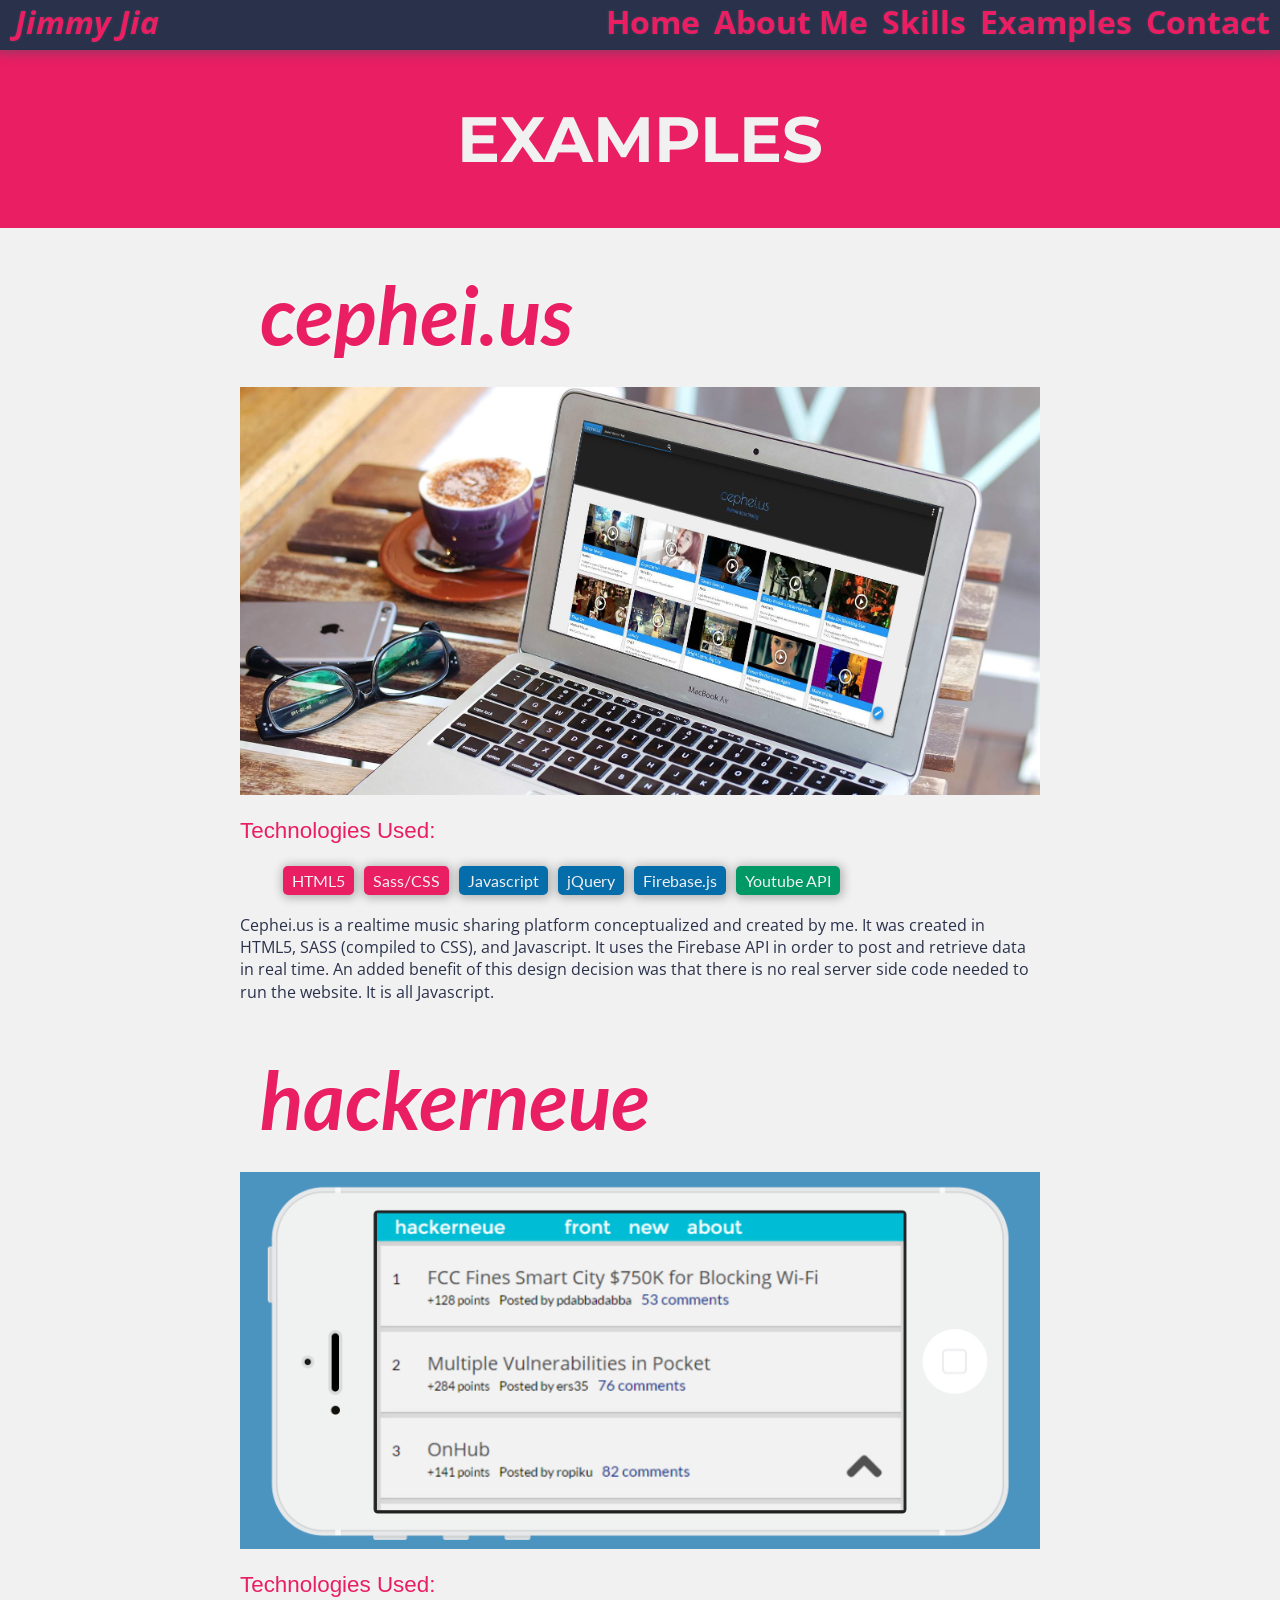
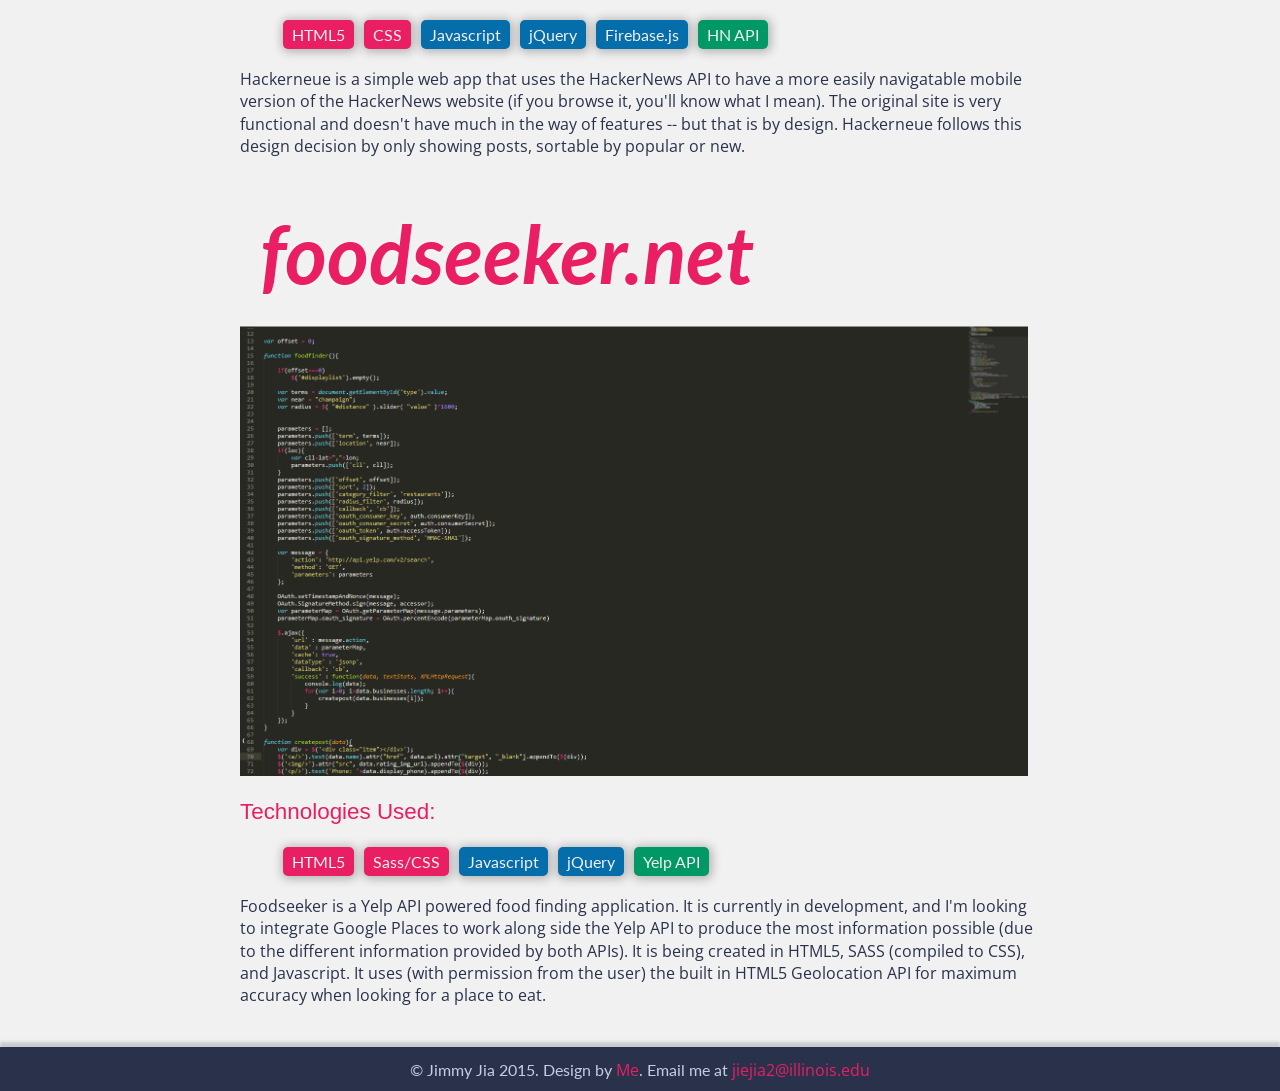
<file: examples.html>
<!DOCTYPE html>
<html>
	<head>
		<title>About Jimmy Jia - Web Developer</title>
		<meta name="description" content="Hi, I'm Jimmy Jia, a web developer. I love creating and learning new things.">
		<meta name="keywords" content="jimmy, jia, web, dev, developer, designer, design, website, css, html, javascript, jquery, hire">
		<meta http-equiv="X-UA-Compatible" content="IE=Edge,chrome=1" />
		<meta charset="utf-8">
		<link href="stylesheet.css" rel="stylesheet" type="text/css">
		<link href='http://fonts.googleapis.com/css?family=Open+Sans:300italic,300,400|Open+Sans+Condensed:300|Lato|Montserrat|Source+Sans+Pro:400,700italic|Varela|Poiret One' rel='stylesheet' type='text/css'>
		<link rel="icon" href="favicon.ico">
		<meta name="viewport" content="width=device-width, initial-scale=1.0, user-scalable=no, minimum-scale=1.0, maximum-scale=1.0">
		<script src="https://ajax.googleapis.com/ajax/libs/jquery/2.1.3/jquery.min.js"></script>
		<script src="resources/js/jquery-ui.min.js"></script>
	</head>
	<body>
		<div class="wrapper aboutpad">
			<header>
				<a href="#" id="me">Jimmy Jia</a>
				<a id="mobnav" onclick="mobnav(0)">
					<svg version="1.1" id="Capa_1" xmlns="http://www.w3.org/2000/svg" xmlns:xlink="http://www.w3.org/1999/xlink" x="0px" y="0px" viewBox="0 0 16 16" enable-background="new 0 0 16 16" xml:space="preserve">
						<g>
							<path id="svg_3" fill="white" d="m4.04949,8.47441l8,0c0.275,0 0.5,-0.225 0.5,-0.5c0,-0.276 -0.225,-0.5 -0.5,-0.5l-8,0c-0.276,0 -0.5,0.224 -0.5,0.5c0,0.275 0.224,0.5 0.5,0.5z"/>
							<path id="svg_4" fill="white" d="m4.04949,5.47441l8,0c0.275,0 0.5,-0.224 0.5,-0.5s-0.225,-0.5 -0.5,-0.5l-8,0c-0.276,0 -0.5,0.224 -0.5,0.5s0.224,0.5 0.5,0.5z"/>
							<path id="svg_5" fill="white" d="m4.04949,11.47441l8,0c0.275,0 0.5,-0.225 0.5,-0.5s-0.225,-0.5 -0.5,-0.5l-8,0c-0.276,0 -0.5,0.225 -0.5,0.5s0.224,0.5 0.5,0.5z"/>
						</g>
					</svg>
				</a>
				<nav id="navigation">
					<a href="http://jimmyjia.me" id="homebutton">Home</a>
					<a href="about.html" id="aboutbutton">About Me</a>
					<a href="index.html#skills" id="skillsbutton">Skills</a>
					<a onclick="mobnav(800)" id="examplesbutton">Examples</a>
					<a href="index.html#contact" class="contactbutton">Contact</a>
					
				</nav>
			</header>
			<div class="content" id="top">
				<h3 class="examplehead">Examples</h3>
				<div class="examplesdiv">
					<div>
						<h1><a href="http://cephei.us" target="_blank">cephei.us</a></h1>
						<img src="resources/pics/cepheilaptop.jpg" alt="cephei.us layout"/>
						<p>Technologies Used:</p>
						<ul>
							<li>HTML5</li>
							<li>Sass/CSS</li>
							<li class="js">Javascript</li>
							<li class="js">jQuery</li>
							<li class="js">Firebase.js</li>
							<li class="api">Youtube API</li>
						</ul>
						<p>Cephei.us is a realtime music sharing platform conceptualized and created by me. It was created in HTML5, SASS (compiled to CSS), and Javascript. It uses the Firebase API in order to post and retrieve data in real time. An added benefit of this design decision was that there is no real server side code needed to run the website. It is all Javascript.</p>
					</div>
					<div>
						<h1><a href="http://jimmy-jia.github.io/hackerneue/" target="_blank">hackerneue</a></h1>
						<img src="resources/pics/hn2.png" alt="hackerneue layout"/>
						<p>Technologies Used:</p>
						<ul>
							<li>HTML5</li>
							<li>CSS</li>
							<li class="js">Javascript</li>
							<li class="js">jQuery</li>
							<li class="js">Firebase.js</li>
							<li class="api">HN API</li>
						</ul>
						<p>Hackerneue is a simple web app that uses the HackerNews API to have a more easily navigatable mobile version of the HackerNews website (if you browse it, you'll know what I mean). The original site is very functional and doesn't have much in the way of features -- but that is by design. Hackerneue follows this design decision by only showing posts, sortable by popular or new.</p>
					</div>
					<div>
						<h1><a href="http://foodseeker.net">foodseeker.net</a></h1>
						<img src="resources/pics/foodseeking.png" alt="foodseeker.net layout"/>
						<p>Technologies Used:</p>
						<ul>
							<li>HTML5</li>
							<li>Sass/CSS</li>
							<li class="js">Javascript</li>
							<li class="js">jQuery</li>
							<li class="api">Yelp API</li>
						</ul>
						<p>Foodseeker is a Yelp API powered food finding application. It is currently in development, and I'm looking to integrate Google Places to work along side the Yelp API to produce the most information possible (due to the different information provided by both APIs). It is being created in HTML5, SASS (compiled to CSS), and Javascript. It uses (with permission from the user) the built in HTML5 Geolocation API for maximum accuracy when looking for a place to eat.</p>
				</div>


			</div>
		</div>
		<footer>© Jimmy Jia 2015. Design by <a href="index.html">Me</a>. Email me at <a href="mailto:jiejia2@illinois.edu">jiejia2@illinois.edu</a></footer>
		<script>
			function mobnav(aclick){
				if($(window).width() < 700){
					for(var i=3; i<6; i++){
						if(!$('#svg_'+i).attr('class'))
							$('#svg_'+i).attr('class', 'svg_'+i);
						else
							$('#svg_'+i).removeAttr('class');
					}
					$('#navigation').delay(aclick).fadeToggle();
				}
			}
			$("#examplesbutton").click(function() {
				$('html, body').animate({
					scrollTop: $("#top").offset().top
				}, 1000);
			});
		</script>
		<script>
			(function(i,s,o,g,r,a,m){i['GoogleAnalyticsObject']=r;i[r]=i[r]||function(){
			(i[r].q=i[r].q||[]).push(arguments)},i[r].l=1*new Date();a=s.createElement(o),
			m=s.getElementsByTagName(o)[0];a.async=1;a.src=g;m.parentNode.insertBefore(a,m)
			})(window,document,'script','//www.google-analytics.com/analytics.js','ga');
			ga('create', 'UA-58103614-1', 'auto');
			ga('send', 'pageview');
		</script>
	</body>
</html>
</file>
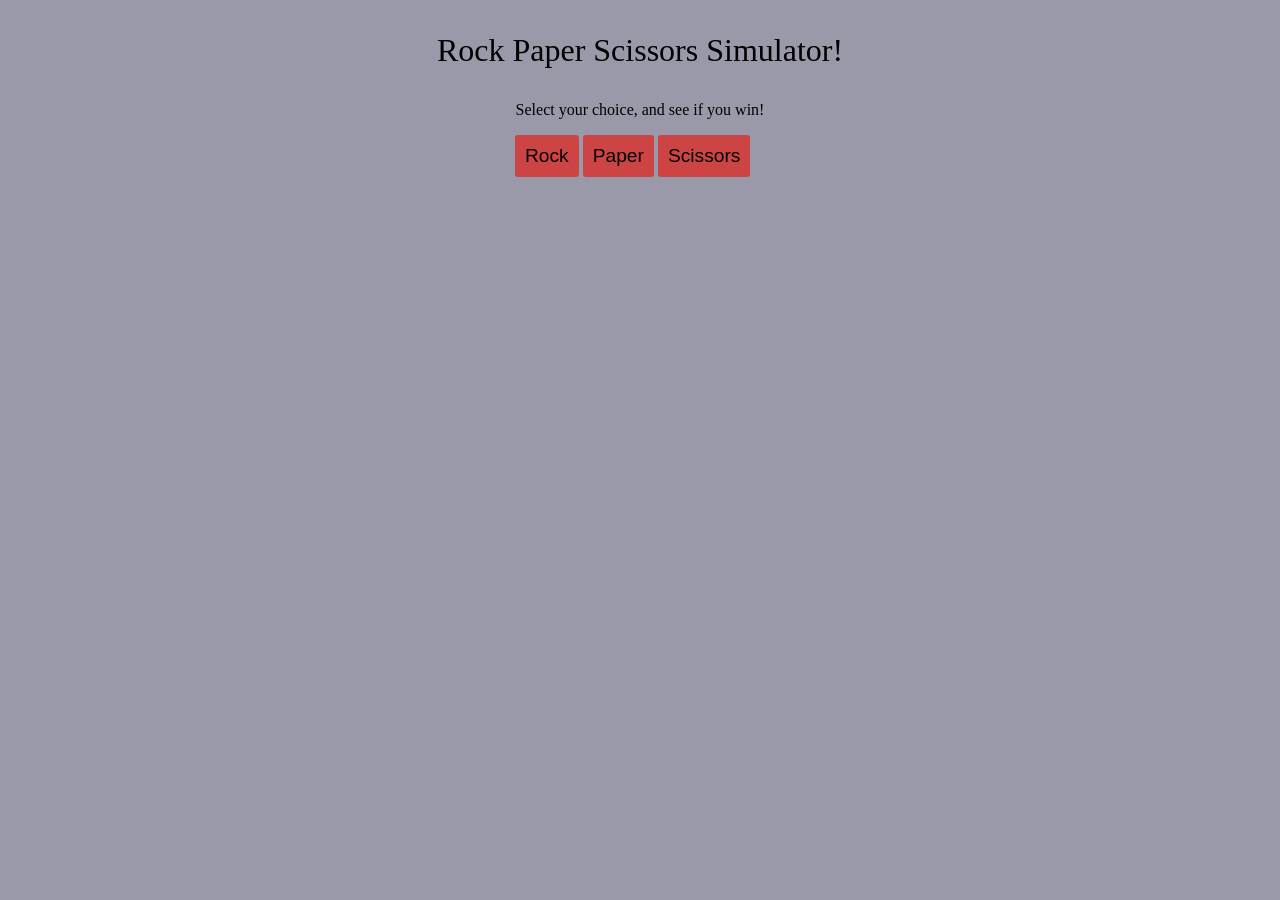
<file: rps.html>
<!DOCTYPE html>
<html>
	<head>
		<title>RPS!</title>
		<meta charset="utf-8">
		<link rel="icon" href="favicon.ico">
		<meta name="viewport" content="width=device-width, initial-scale=1.0">
		<script src='https://ajax.googleapis.com/ajax/libs/jquery/1.11.1/jquery.min.js'></script>
		<style>
			body{background-color:#9999aa; font-family:Verdana;}
			p:first-child{font-size:200%;}
			p{text-align:center;}
			#displaygame{
				width: 250px;
				margin:0 auto;
			}
			.rpsbutton{
				text-align:center;
				margin:0;
				padding:10px;
				height:auto;
				background-color:#cd4444;
				border:0;
				border-radius:3px;
				font-weight:120%;
				font-size:120%;
				transition:background-color .4s;
			}
			.rpsbutton:hover{background-color:#cd2222;}
			.rpsbutton:focus{
				outline:0;
				box-shadow:0 1px 5px #333;
			}
			#result{display:none;}
		</style>
	</head>
	<body>
		<p class="title">Rock Paper Scissors Simulator!</p>
		<p class="instruct">Select your choice, and see if you win!</p>

		<div id="displaygame">
			<button class="rpsbutton" onclick="rps(1)">Rock</button>
			<button class="rpsbutton" onclick="rps(2)">Paper</button>
			<button class="rpsbutton" onclick="rps(3)">Scissors</button>
			<p id="result"></p>
			<p id="winloss"></p>
		</div>
		<script>
			var tie=0, win=0, loss=0;
			function rps(value){
				var resultspace=document.getElementById('result');
				var winloss=document.getElementById('winloss');
				$(resultspace).fadeOut(500);
				var result=0;
				var computer=Math.floor(Math.random()*3+1);
				if (value==computer){
					result=-1;
				}
				else if (value==1){
					if (computer==2){result=0;}
					if (computer==3){result=1;}
				}
				else if (value==2){
					if (computer==1){result=1;}
					if (computer==3){result=0;}
				}
				else if (value==3){
					if (computer==1){result=0;}
					if (computer==2){result=1;}
				}
				switch(result){
					case -1:
						resultspace.innerHTML="Tie!";
						tie+=1;
						break;
					case 1:
						resultspace.innerHTML="Win!";
						win+=1;
						break;
					default:
						resultspace.innerHTML="Loss";
						loss+=1;
						break;	
				}
				winloss.innerHTML="Wins: "+win+", Ties: "+tie+", Losses: "+loss;
				$(resultspace).fadeIn(500);
			}
		</script>
	</body>
</html>
</file>
<file: stylesheet.css>
html, body {
  width: 100%;
  min-height: 100%;
  margin: 0;
  padding: 0;
  background-color: #F1F1F1;
  overflow-x: hidden; }

* {
  font-family: "Open Sans", sans-serif;
  box-sizing: border-box; }

.hide {
  display: none; }

.wrapper {
  height: 100%; }

.content {
  height: 100%; }

p, a {
  color: #2A324B;
  font-family: "Open Sans", sans-serif;
  line-height: 1.4; }

a {
  color: #E91E63;
  transition: color 0.4s;
  text-decoration: none; }
  a:hover {
    cursor: pointer;
    color: #2A324B; }

ul, li {
  list-style: none; }

h1, h2 {
  display: inline-block;
  color: #F1F1F1;
  margin: 0;
  padding: 0;
  padding-left: 20px;
  font-family: "Source Sans Pro", sans-serif;
  font-style: italic;
  text-shadow: 0 0 5px rgba(255, 255, 255, 0.5); }

h1 {
  font-size: 500%; }

h2 {
  font-size: 300%;
  font-family: "Montserrat-Light", sans-serif; }

h3 {
  color: #4a4a4a;
  margin: 0;
  padding: 0;
  font-style: normal;
  font-family: "Varela";
  text-transform: uppercase;
  font-size: 300%; }

.hl {
  color: #E91E63; }

header {
  position: fixed;
  z-index: 6;
  top: 0;
  width: 100%;
  height: 50px;
  background-color: #2A324B;
  box-shadow: 0 0 10px 3px rgba(71, 79, 97, 0.5); }
  header #me {
    margin-left: 15px;
    margin-top: 4px;
    font-family: "Open Sans", sans-serif;
    font-style: italic; }
  header nav {
    float: right; }
  header a {
    color: #E91E63;
    text-shadow: 0 0 3px rgba(241, 241, 241, 0.1);
    font-family: "Open Sans Condensed", sans-serif;
    text-decoration: none;
    font-size: 200%;
    margin-right: 10px;
    transition: color 0.4s;
    font-weight: bold; }
    header a:hover {
      color: #F1F1F1;
      cursor: pointer; }
  header #mobnav {
    display: none; }

#svg_3, #svg_4, #svg_5 {
  transition: all 0.5s;
  transform-origin: 50% 50%; }

.svg_3 {
  transform: rotate3d(0, 0, 1, 45deg);
  top: 0; }

.svg_5 {
  transform: translate(0, -3px) rotate3d(0, 0, 1, -45deg); }

.svg_4 {
  transform: translate(0, 3px) rotate3d(0, 0, 1, 45deg); }

.intro {
  padding-top: 150px;
  background-color: #E91E63;
  background: #e91e63;
  background: -moz-linear-gradient(45deg, #e91e63 0%, #066dab 100%);
  background: -webkit-gradient(linear, left bottom, right top, color-stop(0%, #e91e63), color-stop(100%, #066dab));
  background: -webkit-linear-gradient(45deg, #e91e63 0%, #066dab 100%);
  background: -o-linear-gradient(45deg, #e91e63 0%, #066dab 100%);
  background: -ms-linear-gradient(45deg, #e91e63 0%, #066dab 100%);
  background: linear-gradient(45deg, #e91e63 0%, #066dab 100%);
  background: linear-gradient(230deg, #E91E63, #066DAB);
  filter: progid:DXImageTransform.Microsoft.gradient( startColorstr='#e91e63', endColorstr='#066dab',GradientType=1 );
  background-size: 200% 200%;
  -webkit-animation: BackgroundWave 11s ease infinite;
  -moz-animation: BackgroundWave 11s ease infinite;
  -o-animation: BackgroundWave 11s ease infinite;
  animation: BackgroundWave 11s ease infinite;
  height: 100vh;
  width: 100%; }
  .intro .phoneimg {
    display: none; }
  .intro img {
    max-height: 100%;
    height: 74vh;
    max-width: 100%;
    max-height: 100%;
    margin: auto;
    display: block;
    position: absolute;
    top: 0;
    left: 0;
    bottom: 0;
    right: 0;
    z-index: 1; }
  .intro .textbox {
    position: relative;
    z-index: 2;
    width: 80vh;
    max-width: 100%;
    margin: 0 auto;
    margin-top: 50px;
    padding-top: 15px; }
    .intro .textbox p {
      opacity: 0;
      text-align: right;
      width: 100%;
      position: relative;
      margin-bottom: 45px; }
      .intro .textbox p span {
        font-family: "Montserrat";
        background-color: #ddd;
        color: #E91E63;
        padding: 15px 20px;
        border-radius: 20px;
        position: relative; }
        .intro .textbox p span:before {
          border-color: #ddd;
          border-radius: 50% 50% 50% 50%;
          border-style: solid;
          border-width: 0 20px;
          bottom: 0;
          clip: rect(20px, 35px, 42px, 0px);
          content: " ";
          height: 40px;
          position: absolute;
          right: -50px;
          width: 30px;
          z-index: -1; }
    .intro .textbox p:nth-child(5) {
      font-style: italic; }
      .intro .textbox p:nth-child(5) span {
        font-size: 1.3em; }
  .intro #down {
    border: 1px solid #F1F1F1;
    border-radius: 5px;
    color: #F1F1F1;
    padding: 20px;
    font-size: 200%;
    font-family: "Source Sans Pro", sans-serif;
    margin: 0 auto;
    margin-top: 50px;
    display: block;
    width: 200px;
    text-overflow: none;
    text-align: center;
    text-decoration: none;
    transition: all 0.4s;
    position: relative;
    z-index: 2; }
    .intro #down:hover {
      cursor: pointer;
      color: white;
      border: 1px solid white;
      background-color: rgba(241, 241, 241, 0.2);
      box-shadow: 0 0 5px 1px rgba(241, 241, 241, 0.1); }

.subintro {
  margin: 0 auto; }
  .subintro h1 {
    padding-left: 0;
    font-size: 300%;
    color: #F1F1F1;
    text-align: center;
    margin: 0 auto;
    display: block;
    text-shadow: 3px 3px 5px rgba(42, 50, 75, 0.5); }
  .subintro #whatido {
    padding: 100px 0;
    max-width: 100%;
    width: 800px;
    margin: 0 auto; }
    .subintro #whatido h3 {
      padding-bottom: 15px; }
    .subintro #whatido h3, .subintro #whatido p {
      text-align: center; }
    .subintro #whatido p {
      margin: 0;
      padding-top: 5px; }
    .subintro #whatido p:nth-child(2) {
      font-size: 125%;
      color: #777; }
    .subintro #whatido p:nth-child(3), .subintro #whatido p:nth-child(4) {
      font-size: 110%;
      color: #999; }
    .subintro #whatido a {
      padding-top: 20px;
      font-size: 130%;
      display: block;
      width: 130px;
      margin: 0 auto; }
  .subintro #skills {
    background-color: #066DAB;
    background-image: url(resources/pics/subliey.jpg);
    background-repeat: no-repeat;
    background-position: center;
    width: 100%;
    height: 600px;
    position: relative; }
    .subintro #skills div {
      height: 100%;
      width: 100%;
      background-color: rgba(6, 109, 171, 0.2);
      position: absolute; }

.toolbar {
  position: relative;
  z-index: 1; }
  .toolbar h3 {
    padding-top: 50px;
    text-align: center;
    color: #F1F1F1;
    text-shadow: 0 0 10px #202020; }
  .toolbar p:nth-child(2) {
    text-align: center;
    font-size: 120%;
    color: #ccc;
    text-shadow: 0 0 10px #202020; }

.skillbox {
  background-color: rgba(241, 241, 241, 0.3);
  display: flex;
  flex-wrap: wrap;
  width: 700px;
  max-width: 100%;
  padding-top: 20px;
  margin: 0 auto;
  padding-bottom: 20px;
  -webkit-box-pack: center;
  -webkit-justify-content: center;
  -ms-flex-pack: center;
  justify-content: center;
  transition: background-color 0.4s; }
  .skillbox img {
    height: 80px;
    padding: 10px;
    transition: all 0.4s; }
    .skillbox img:hover {
      -webkit-transform: scale(1.6);
      -ms-transform: scale(1.6);
      transform: scale(1.6); }
  .skillbox:hover {
    background-color: #F1F1F1; }

#examples {
  margin-top: 100px; }
  #examples h3, #examples p:nth-child(2) {
    text-align: center; }
  #examples p:nth-child(2) {
    color: #777;
    font-size: 120%; }

#gallery {
  margin-top: 100px;
  background-color: #066DAB; }
  #gallery div div {
    height: 600px;
    width: 100%;
    background-size: contain;
    background-repeat: no-repeat; }

.right, .left {
  top: 47%;
  position: absolute;
  right: 0;
  background-image: url(resources/icons/right.svg);
  content: "";
  width: 80px;
  height: 80px;
  background-color: rgba(233, 30, 99, 0.3);
  border: 0;
  background-size: cover;
  transition: background-color 0.4s;
  z-index: 5; }
  .right:hover, .left:hover {
    background-color: rgba(233, 30, 99, 0.9);
    cursor: pointer; }
  .right:focus, .left:focus, .right:active, .left:active {
    outline: none; }

.left {
  background-image: url(resources/icons/left.svg);
  left: 0;
  background-color: rgba(6, 109, 171, 0.3); }
  .left:hover {
    background-color: rgba(6, 109, 171, 0.9); }

#cephei {
  position: relative; }
  #cephei > div:first-child {
    background-image: url(resources/pics/cepheilaptop.jpg);
    background-position: right;
    background-color: #E91E63;
    display: flex;
    justify-content: center;
    flex-direction: column;
    position: relative; }
    #cephei > div:first-child div:first-child {
      background-color: rgba(233, 30, 99, 0.2);
      width: 100%;
      position: absolute;
      top: 0; }
    #cephei > div:first-child div:nth-child(2) {
      padding-left: 40px;
      position: relative;
      z-index: 5;
      height: auto; }
      #cephei > div:first-child div:nth-child(2) h3, #cephei > div:first-child div:nth-child(2) a, #cephei > div:first-child div:nth-child(2) p {
        text-shadow: 0 0 3px rgba(33, 33, 33, 0.7); }
      #cephei > div:first-child div:nth-child(2) h3 {
        font-family: "Montserrat Ultralight", sans-serif;
        text-align: left;
        color: #F1F1F1;
        font-size: 150%;
        text-transform: none; }
        #cephei > div:first-child div:nth-child(2) h3 span {
          font-family: "Poiret One", sans-serif;
          font-size: 170%; }
      #cephei > div:first-child div:nth-child(2) a {
        font-family: "Poiret One", sans-serif;
        padding-left: 40px;
        color: #e4e4e4;
        font-size: 130%; }
        #cephei > div:first-child div:nth-child(2) a:hover {
          color: white; }
        #cephei > div:first-child div:nth-child(2) a span {
          font-family: inherit;
          color: #F1F1F1; }
          #cephei > div:first-child div:nth-child(2) a span:hover {
            color: #F1F1F1; }
      #cephei > div:first-child div:nth-child(2) p:nth-child(3) {
        display: inline-block;
        margin: 0;
        padding-left: 5px;
        color: #F1F1F1; }
      #cephei > div:first-child div:nth-child(2) p:nth-child(4) {
        font-family: "Montserrat Ultralight";
        color: white;
        line-height: 1.9; }
  #cephei > div:nth-child(2) {
    background-color: #066DAB;
    background-image: url(resources/pics/cep.jpg);
    background-position: left;
    display: flex;
    justify-content: center;
    flex-direction: column;
    position: absolute;
    top: 0;
    left: 100vw; }
    #cephei > div:nth-child(2) div:first-child {
      background-color: rgba(6, 109, 171, 0.2);
      width: 100%;
      position: absolute;
      top: 0;
      transition: background-color 1s; }
    #cephei > div:nth-child(2) div:nth-child(2) {
      height: auto;
      padding-right: 40px;
      text-align: right;
      position: relative;
      z-index: 5; }
      #cephei > div:nth-child(2) div:nth-child(2) h3, #cephei > div:nth-child(2) div:nth-child(2) a, #cephei > div:nth-child(2) div:nth-child(2) p {
        text-shadow: 0 0 3px rgba(33, 33, 33, 0.7); }
      #cephei > div:nth-child(2) div:nth-child(2) h3 {
        font-family: "Montserrat Ultralight", sans-serif;
        text-align: right;
        color: #F1F1F1;
        font-size: 150%;
        text-transform: none; }
        #cephei > div:nth-child(2) div:nth-child(2) h3 span {
          font-family: "Poiret One", sans-serif;
          font-size: 170%; }
      #cephei > div:nth-child(2) div:nth-child(2) a {
        font-family: "Poiret One", sans-serif;
        color: #e4e4e4;
        font-size: 130%; }
        #cephei > div:nth-child(2) div:nth-child(2) a:hover {
          color: white; }
        #cephei > div:nth-child(2) div:nth-child(2) a span {
          font-family: inherit;
          color: #F1F1F1; }
          #cephei > div:nth-child(2) div:nth-child(2) a span:hover {
            color: #F1F1F1; }
      #cephei > div:nth-child(2) div:nth-child(2) p:nth-child(3) {
        display: inline-block;
        margin: 0;
        padding-right: 5px;
        color: #F1F1F1; }
      #cephei > div:nth-child(2) div:nth-child(2) p:nth-child(4) {
        font-family: "Montserrat Ultralight";
        color: white;
        line-height: 1.9; }

.getintouch {
  padding-top: 100px; }
  .getintouch > div {
    margin: 0 auto;
    display: flex;
    justify-content: center;
    flex-wrap: wrap;
    width: 300px;
    max-width: 100%; }
    .getintouch > div div {
      max-width: 100%;
      margin: 0 auto; }
      .getintouch > div div p, .getintouch > div div img {
        display: inline-block; }
      .getintouch > div div p {
        margin-left: 15px;
        vertical-align: top; }
    .getintouch > div div:first-child img {
      margin-right: 15px; }
    .getintouch > div div:first-child p {
      margin-left: 0;
      margin-right: 19px; }
  .getintouch > p:nth-child(2) {
    font-size: 120%;
    color: #777;
    text-align: center;
    width: 100%; }
  .getintouch h3 {
    text-align: center; }

.contactme {
  display: flex;
  justify-content: center;
  margin-bottom: 50px;
  margin-top: 30px; }
  .contactme a {
    margin-right: 10px;
    margin-left: 10px; }
    .contactme a svg {
      background-color: #474F61;
      padding: 10px;
      fill: #F1F1F1;
      transition: fill 0.4s, background-color 0.4s, border 0.4s, padding 0.4s;
      border-radius: 50%;
      border: 1px solid transparent; }
      .contactme a svg:hover {
        background-color: #F1F1F1;
        padding: 5px; }
    .contactme a #Facebook:hover {
      fill: #3b5998;
      border: 1px solid #3b5998; }
    .contactme a #Github:hover {
      fill: #333;
      border: 1px solid #333; }
    .contactme a #Linkedin:hover {
      fill: #007bb6;
      border: 1px solid #007bb6; }
    .contactme a #Steam:hover {
      fill: #212121;
      border: 1px solid #212121; }

#form {
  max-width: 100%;
  margin: 0 auto;
  padding: 40px 0;
  background-color: #d0d0df;
  display: block; }
  #form input, #form textarea {
    padding: 20px;
    display: block;
    max-width: 100%;
    width: 400px;
    margin: 0 auto;
    background-color: #F1F1F1;
    color: #202020;
    border: 0;
    border-bottom: 2px solid #066DAB;
    transition: background-color 0.4s;
    box-sizing: border-box;
    font-family: "Open Sans", sans-serif; }
    #form input::-webkit-input-placeholder, #form textarea::-webkit-input-placeholder {
      color: #474F61; }
    #form input::-moz-placeholder, #form textarea::-moz-placeholder {
      color: #474F61; }
    #form input:-moz-placeholder, #form textarea:-moz-placeholder {
      color: #474F61; }
    #form input:-ms-input-placeholder, #form textarea:-ms-input-placeholder {
      color: #474F61; }
    #form input:hover, #form textarea:hover {
      border-bottom: 4px solid #066DAB;
      padding-bottom: 18px; }
    #form input:focus, #form input:active, #form textarea:focus, #form textarea:active {
      outline: none;
      border-bottom: 4px solid #066DAB;
      padding-bottom: 18px;
      background-color: white;
      color: #066DAB !important; }
      #form input:focus::-webkit-input-placeholder, #form input:active::-webkit-input-placeholder, #form textarea:focus::-webkit-input-placeholder, #form textarea:active::-webkit-input-placeholder {
        color: #066DAB; }
      #form input:focus::-moz-placeholder, #form input:active::-moz-placeholder, #form textarea:focus::-moz-placeholder, #form textarea:active::-moz-placeholder {
        color: #066DAB; }
      #form input:focus:-moz-placeholder, #form input:active:-moz-placeholder, #form textarea:focus:-moz-placeholder, #form textarea:active:-moz-placeholder {
        color: #066DAB; }
      #form input:focus:-ms-input-placeholder, #form input:active:-ms-input-placeholder, #form textarea:focus:-ms-input-placeholder, #form textarea:active:-ms-input-placeholder {
        color: #066DAB; }
  #form input[type=submit] {
    background-color: #066DAB;
    background: #066DAB;
    background-image: -webkit-linear-gradient(top, #066DAB, #2980b9);
    background-image: -moz-linear-gradient(top, #066DAB, #2980b9);
    background-image: -ms-linear-gradient(top, #066DAB, #2980b9);
    background-image: -o-linear-gradient(top, #066DAB, #2980b9);
    background-image: linear-gradient(to bottom, #066DAB, #2980b9);
    font-family: "Montserrat", sans-serif;
    font-size: 120%;
    transition: all 0.4s;
    color: white; }
    #form input[type=submit]:hover {
      background: #3cb0fd;
      background-image: -webkit-linear-gradient(top, #3cb0fd, #3498db);
      background-image: -moz-linear-gradient(top, #3cb0fd, #3498db);
      background-image: -ms-linear-gradient(top, #3cb0fd, #3498db);
      background-image: -o-linear-gradient(top, #3cb0fd, #3498db);
      background-image: linear-gradient(to bottom, #3cb0fd, #3498db);
      text-decoration: none;
      border-bottom: 2px solid #474F61;
      padding-bottom: 20px; }

textarea {
  border-bottom: 0 !important; }
  textarea:hover, textarea:active, textarea:focus {
    border-bottom: 0px solid black !important;
    padding-bottom: 20px !important; }

footer {
  text-align: center;
  padding: 10px;
  border-top: 2px solid rgba(42, 50, 75, 0.3);
  background-color: #2A324B;
  color: #c7cde0;
  font-family: "Lato", sans-serif;
  box-shadow: 0 -5px 3px 0 rgba(42, 50, 75, 0.2); }
  footer a:hover {
    color: #F7C59F; }

#aboutme {
  margin-top: 100px;
  width: 100%; }
  #aboutme p {
    max-width: 100%;
    width: 600px;
    margin: 0 auto;
    line-height: 1.4; }
  #aboutme h3 {
    text-align: center;
    margin-bottom: 40px; }
  #aboutme img {
    margin: 0 auto;
    display: block;
    max-width: 100%;
    padding: 0; }
  #aboutme div {
    width: 100%;
    margin-bottom: 80px; }
  #aboutme div:nth-child(3) {
    background-color: #474F61; }
  #aboutme div:nth-child(5) {
    background-color: #E91E63; }
  #aboutme div:last-of-type {
    margin-bottom: 20px; }
  #aboutme .quotehighlight {
    padding-left: 15px;
    font-size: 1.35em;
    color: #2A324B;
    font-family: "Open Sans Condensed";
    font-weight: bold;
    font-style: italic; }
    #aboutme .quotehighlight:before {
      content: '"';
      position: relative;
      right: 3px; }
    #aboutme .quotehighlight:after {
      content: '"';
      position: relative;
      left: 3px; }

.illini {
  color: #ff8800; }

@font-face {
  font-family: "Montserrat Light";
  src: url(resources/fonts/Montserrat-Light.otf); }
@font-face {
  font-family: "Montserrat Ultralight";
  src: url(resources/fonts/Montserrat-UltraLight.otf); }
.examplehead {
  padding-top: 100px;
  padding-bottom: 50px;
  font-family: "Montserrat", sans-serif;
  font-size: 4em;
  text-align: center;
  color: #F1F1F1;
  background: #E91E63; }
  .examplehead span {
    font-family: "Montserrat", sans-serif; }

.examplesdiv {
  padding-top: 30px; }
  .examplesdiv h1 {
    color: #E91E63; }
    .examplesdiv h1 a {
      font-family: "Lato", sans-serif; }
      .examplesdiv h1 a:hover {
        color: #c1134e; }
  .examplesdiv div {
    max-width: 100%;
    width: 800px;
    margin: 0 auto;
    margin-bottom: 40px; }
  .examplesdiv img {
    max-height: 450px;
    max-width: 100%;
    margin-top: 10px;
    background-color: rgba(6, 109, 171, 0.7); }
  .examplesdiv p {
    margin: 0; }
    .examplesdiv p:nth-child(3) {
      margin-top: 15px;
      font-family: "Verala", sans-serif;
      font-size: 140%;
      color: #E91E63; }
  .examplesdiv li {
    display: inline-block;
    padding: 5px 9px;
    border-radius: 5px;
    color: #F1F1F1;
    margin: 3px;
    background-color: #E91E63;
    box-shadow: 1px 1px 10px 2px rgba(32, 32, 32, 0.3);
    font-family: "Lato", sans-serif; }
  .examplesdiv li.js {
    background-color: #066DAB; }
  .examplesdiv li.api {
    background-color: #009966; }

@-webkit-keyframes BackgroundWave {
  0% {
    background-position: 97% 0%; }
  50% {
    background-position: 4% 100%; }
  100% {
    background-position: 97% 0%; } }
@-moz-keyframes BackgroundWave {
  0% {
    background-position: 97% 0%; }
  50% {
    background-position: 4% 100%; }
  100% {
    background-position: 97% 0%; } }
@-o-keyframes BackgroundWave {
  0% {
    background-position: 97% 0%; }
  50% {
    background-position: 4% 100%; }
  100% {
    background-position: 97% 0%; } }
@keyframes BackgroundWave {
  0% {
    background-position: 97% 0%; }
  50% {
    background-position: 4% 100%; }
  100% {
    background-position: 97% 0%; } }
.animated {
  -webkit-animation-duration: 0.75s;
  animation-duration: 0.75s;
  -webkit-animation-fill-mode: both;
  animation-fill-mode: both; }

@-webkit-keyframes bounceIn {
  from, 20%, 40%, 60%, 80%, 100% {
    -webkit-animation-timing-function: cubic-bezier(0.215, 0.61, 0.355, 1);
    animation-timing-function: cubic-bezier(0.215, 0.61, 0.355, 1); }
  0% {
    opacity: 0;
    -webkit-transform: scale3d(0.3, 0.3, 0.3);
    transform: scale3d(0.3, 0.3, 0.3); }
  20% {
    -webkit-transform: scale3d(1.1, 1.1, 1.1);
    transform: scale3d(1.1, 1.1, 1.1); }
  40% {
    -webkit-transform: scale3d(0.9, 0.9, 0.9);
    transform: scale3d(0.9, 0.9, 0.9); }
  60% {
    opacity: 1;
    -webkit-transform: scale3d(1.03, 1.03, 1.03);
    transform: scale3d(1.03, 1.03, 1.03); }
  80% {
    -webkit-transform: scale3d(0.97, 0.97, 0.97);
    transform: scale3d(0.97, 0.97, 0.97); }
  100% {
    opacity: 1;
    -webkit-transform: scale3d(1, 1, 1);
    transform: scale3d(1, 1, 1); } }
@keyframes bounceIn {
  from, 20%, 40%, 60%, 80%, 100% {
    -webkit-animation-timing-function: cubic-bezier(0.215, 0.61, 0.355, 1);
    animation-timing-function: cubic-bezier(0.215, 0.61, 0.355, 1); }
  0% {
    opacity: 0;
    -webkit-transform: scale3d(0.3, 0.3, 0.3);
    transform: scale3d(0.3, 0.3, 0.3); }
  20% {
    -webkit-transform: scale3d(1.1, 1.1, 1.1);
    transform: scale3d(1.1, 1.1, 1.1); }
  40% {
    -webkit-transform: scale3d(0.9, 0.9, 0.9);
    transform: scale3d(0.9, 0.9, 0.9); }
  60% {
    opacity: 1;
    -webkit-transform: scale3d(1.03, 1.03, 1.03);
    transform: scale3d(1.03, 1.03, 1.03); }
  80% {
    -webkit-transform: scale3d(0.97, 0.97, 0.97);
    transform: scale3d(0.97, 0.97, 0.97); }
  100% {
    opacity: 1;
    -webkit-transform: scale3d(1, 1, 1);
    transform: scale3d(1, 1, 1); } }
.bounceIn {
  -webkit-animation-name: bounceIn;
  animation-name: bounceIn; }

@-moz-keyframes spin {
  100% {
    -moz-transform: rotate(360deg); } }
@-webkit-keyframes spin {
  100% {
    -webkit-transform: rotate(360deg); } }
@keyframes spin {
  100% {
    -webkit-transform: rotate(360deg);
    transform: rotate(360deg); } }
@media (max-width: 1800px) {
  #cephei > div:first-child {
    background-position: center;
    background-size: cover; }
    #cephei > div:first-child div:nth-child(2) h3, #cephei > div:first-child div:nth-child(2) a, #cephei > div:first-child div:nth-child(2) p, #cephei > div:first-child div:nth-child(2) a {
      text-shadow: 1px 2px 3px rgba(0, 34, 51, 0.7); }
  #cephei > div:nth-child(2) {
    background-position: center;
    background-size: cover; }
    #cephei > div:nth-child(2) div:nth-child(2) h3, #cephei > div:nth-child(2) div:nth-child(2) a, #cephei > div:nth-child(2) div:nth-child(2) p, #cephei > div:nth-child(2) div:nth-child(2) a {
      text-shadow: 1px 2px 6px #553222; } }
@media (max-width: 1000px) {
  h1 {
    font-size: 6.2vw; }

  h2 {
    font-size: 5.2vw; }

  .examplesdiv h1 {
    font-size: 3em; }

  #examples #gallery #cephei #cep1, #examples #gallery #cephei #cep2 {
    background-position: center;
    height: 400px; }
    #examples #gallery #cephei #cep1 div:first-child, #examples #gallery #cephei #cep2 div:first-child {
      height: 100%;
      background-color: rgba(0, 0, 0, 0.3); }
    #examples #gallery #cephei #cep1 div:nth-child(2), #examples #gallery #cephei #cep2 div:nth-child(2) {
      padding: 30px; } }
@media (max-width: 700px) {
  header {
    background-color: transparent;
    box-shadow: none; }
    header nav {
      display: none;
      width: 100%;
      height: 100%;
      background-color: #E91E63;
      position: fixed;
      top: 0; }
      header nav a:first-child {
        margin-top: 16vh; }
      header nav a {
        font-family: "Montserrat", sans-serif;
        padding: 20px;
        text-align: center;
        color: #066DAB;
        color: white;
        display: block;
        transition: background-color 0.4s;
        margin: 0; }
        header nav a:hover {
          background-color: #474F61; }
    header #mobnav {
      width: 44px;
      height: 44px;
      display: block;
      float: right;
      position: relative;
      z-index: 100;
      background-color: #E91E63;
      margin-right: 0; }
      header #mobnav:hover {
        cursor: pointer; }

  #me {
    display: none; }

  #homebutton.aboutbutton {
    padding: 2px 8px;
    background-color: #d1d1d1; }
    #homebutton.aboutbutton:hover {
      color: #066DAB; }

  .subintro #whatido p:nth-child(2) {
    font-size: 4vw; }
  .subintro #whatido p:nth-child(3) {
    font-size: 3.7vw; }
  .subintro #whatido p:nth-child(4) {
    font-size: 3.5vw; }
  .subintro #whatido a:nth-child(5) {
    font-size: 4.5vw;
    width: auto;
    text-align: center; }

  #examples #gallery #cephei #cep1 div:nth-child(2) h3, #examples #gallery #cephei #cep2 div:nth-child(2) h3 {
    font-size: 5.5vw; }
    #examples #gallery #cephei #cep1 div:nth-child(2) h3 span, #examples #gallery #cephei #cep2 div:nth-child(2) h3 span {
      display: block;
      font-size: 13vw; }
  #examples #gallery #cephei #cep1 div:nth-child(2) a:nth-child(2), #examples #gallery #cephei #cep2 div:nth-child(2) a:nth-child(2) {
    font-size: 5vw;
    padding: 0; }
  #examples #gallery #cephei #cep1 div:nth-child(2) p:nth-child(3), #examples #gallery #cephei #cep2 div:nth-child(2) p:nth-child(3) {
    font-size: 3.5vw; }
  #examples #gallery #cephei #cep1 div:nth-child(2) p:nth-child(4), #examples #gallery #cephei #cep2 div:nth-child(2) p:nth-child(4) {
    font-size: 3.8vw;
    line-height: 1.3; }
    #examples #gallery #cephei #cep1 div:nth-child(2) p:nth-child(4) br, #examples #gallery #cephei #cep2 div:nth-child(2) p:nth-child(4) br {
      display: none; }

  .right, .left {
    top: calc(50% - 3vw);
    width: 10vw;
    height: 10vw; }

  footer {
    margin-top: 30px; }

  .aboutpad p {
    padding: 0 10px; }

  .intro {
    padding-top: 30px;
    text-align: center; }
    .intro .desktopimg {
      display: none; }
    .intro .textbox {
      padding-right: 20px;
      margin-top: 30px; }
      .intro .textbox p {
        margin: 0;
        margin-bottom: 30px; }
        .intro .textbox p span {
          padding: 10px 15px; }
      .intro .textbox p:nth-child(4) {
        background-color: #ddd;
        padding: 10px 15px;
        padding-left: 5px;
        border-radius: 20px; }
        .intro .textbox p:nth-child(4) span {
          padding: 0;
          border-radius: 0;
          position: relative; }
          .intro .textbox p:nth-child(4) span:before {
            display: none; }
        .intro .textbox p:nth-child(4):before {
          border-color: #ddd;
          border-radius: 50% 50% 50% 50%;
          border-style: solid;
          border-width: 0 20px;
          bottom: 0;
          clip: rect(20px, 35px, 42px, 0px);
          content: " ";
          height: 40px;
          position: absolute;
          right: -50px;
          width: 30px;
          z-index: -1; }
    .intro #down {
      display: inline-block;
      width: auto;
      font-size: 160%; }

  .subintro #skills {
    height: auto; }

  #examples #gallery #cephei #cep1 div:nth-child(2) {
    padding: 8px; }

  #form {
    padding: 0;
    box-shadow: 0 0 3px 3px rgba(204, 204, 204, 0.5); }

  .examplehead {
    font-size: 15vw; } }
@media (max-width: 320px) {
  .intro .textbox {
    margin-top: 20px; }
    .intro .textbox p {
      margin-bottom: 25px; }
      .intro .textbox p span {
        padding: 10px 15px; }
    .intro .textbox p:nth-child(4) {
      background-color: #ddd;
      padding: 10px 15px;
      padding-left: 5px;
      border-radius: 20px; } }
@media (max-height: 500px) {
  .intro #down {
    margin-top: 20px; }

  header nav a:first-child {
    margin-top: 40px; } }
@media (max-height: 74vw) and (max-width: 1366px) {
  .intro .textbox {
    margin-top: 10px; }

  .intro {
    padding-top: 120px; } }

/*# sourceMappingURL=stylesheet.css.map */
</file>
<file: old/stylesheets/styles.css>
@import url(https://fonts.googleapis.com/css?family=Lato:300italic,700italic,300,700);

body {
  padding:50px;
  font:14px/1.5 Lato, "Helvetica Neue", Helvetica, Arial, sans-serif;
  color:#777;
  font-weight:300;
}

h1, h2, h3, h4, h5, h6 {
  color:#222;
  margin:0 0 20px;
}

p, ul, ol, table, pre, dl {
  margin:0 0 20px;
}

h1, h2, h3 {
  line-height:1.1;
}

h1 {
  font-size:28px;
}

h2 {
  color:#393939;
}

h3, h4, h5, h6 {
  color:#494949;
}

a {
  color:#39c;
  font-weight:400;
  text-decoration:none;
}

a small {
  font-size:11px;
  color:#777;
  margin-top:-0.6em;
  display:block;
}

.wrapper {
  width:860px;
  margin:0 auto;
}

blockquote {
  border-left:1px solid #e5e5e5;
  margin:0;
  padding:0 0 0 20px;
  font-style:italic;
}

code, pre {
  font-family:Monaco, Bitstream Vera Sans Mono, Lucida Console, Terminal;
  color:#333;
  font-size:12px;
}

pre {
  padding:8px 15px;
  background: #f8f8f8;  
  border-radius:5px;
  border:1px solid #e5e5e5;
  overflow-x: auto;
}

table {
  width:100%;
  border-collapse:collapse;
}

th, td {
  text-align:left;
  padding:5px 10px;
  border-bottom:1px solid #e5e5e5;
}

dt {
  color:#444;
  font-weight:700;
}

th {
  color:#444;
}

img {
  max-width:100%;
}

header {
  width:270px;
  float:left;
  position:fixed;
}

header ul {
  list-style:none;
  height:40px;
  
  padding:0;
  
  background: #eee;
  background: -moz-linear-gradient(top, #f8f8f8 0%, #dddddd 100%);
  background: -webkit-gradient(linear, left top, left bottom, color-stop(0%,#f8f8f8), color-stop(100%,#dddddd));
  background: -webkit-linear-gradient(top, #f8f8f8 0%,#dddddd 100%);
  background: -o-linear-gradient(top, #f8f8f8 0%,#dddddd 100%);
  background: -ms-linear-gradient(top, #f8f8f8 0%,#dddddd 100%);
  background: linear-gradient(top, #f8f8f8 0%,#dddddd 100%);
  
  border-radius:5px;
  border:1px solid #d2d2d2;
  box-shadow:inset #fff 0 1px 0, inset rgba(0,0,0,0.03) 0 -1px 0;
  width:270px;
}

header li {
  width:89px;
  float:left;
  border-right:1px solid #d2d2d2;
  height:40px;
}

header ul a {
  line-height:1;
  font-size:11px;
  color:#999;
  display:block;
  text-align:center;
  padding-top:6px;
  height:40px;
}

strong {
  color:#222;
  font-weight:700;
}

header ul li + li {
  width:88px;
  border-left:1px solid #fff;
}

header ul li + li + li {
  border-right:none;
  width:89px;
}

header ul a strong {
  font-size:14px;
  display:block;
  color:#222;
}

section {
  width:500px;
  float:right;
  padding-bottom:50px;
}

small {
  font-size:11px;
}

hr {
  border:0;
  background:#e5e5e5;
  height:1px;
  margin:0 0 20px;
}

footer {
  width:270px;
  float:left;
  position:fixed;
  bottom:50px;
}

@media print, screen and (max-width: 960px) {
  
  div.wrapper {
    width:auto;
    margin:0;
  }
  
  header, section, footer {
    float:none;
    position:static;
    width:auto;
  }
  
  header {
    padding-right:320px;
  }
  
  section {
    border:1px solid #e5e5e5;
    border-width:1px 0;
    padding:20px 0;
    margin:0 0 20px;
  }
  
  header a small {
    display:inline;
  }
  
  header ul {
    position:absolute;
    right:50px;
    top:52px;
  }
}

@media print, screen and (max-width: 720px) {
  body {
    word-wrap:break-word;
  }
  
  header {
    padding:0;
  }
  
  header ul, header p.view {
    position:static;
  }
  
  pre, code {
    word-wrap:normal;
  }
}

@media print, screen and (max-width: 480px) {
  body {
    padding:15px;
  }
  
  header ul {
    display:none;
  }
}

@media print {
  body {
    padding:0.4in;
    font-size:12pt;
    color:#444;
  }
}
</file>
<file: old/stylesheets/pygment_trac.css>
.highlight  { background: #ffffff; }
.highlight .c { color: #999988; font-style: italic } /* Comment */
.highlight .err { color: #a61717; background-color: #e3d2d2 } /* Error */
.highlight .k { font-weight: bold } /* Keyword */
.highlight .o { font-weight: bold } /* Operator */
.highlight .cm { color: #999988; font-style: italic } /* Comment.Multiline */
.highlight .cp { color: #999999; font-weight: bold } /* Comment.Preproc */
.highlight .c1 { color: #999988; font-style: italic } /* Comment.Single */
.highlight .cs { color: #999999; font-weight: bold; font-style: italic } /* Comment.Special */
.highlight .gd { color: #000000; background-color: #ffdddd } /* Generic.Deleted */
.highlight .gd .x { color: #000000; background-color: #ffaaaa } /* Generic.Deleted.Specific */
.highlight .ge { font-style: italic } /* Generic.Emph */
.highlight .gr { color: #aa0000 } /* Generic.Error */
.highlight .gh { color: #999999 } /* Generic.Heading */
.highlight .gi { color: #000000; background-color: #ddffdd } /* Generic.Inserted */
.highlight .gi .x { color: #000000; background-color: #aaffaa } /* Generic.Inserted.Specific */
.highlight .go { color: #888888 } /* Generic.Output */
.highlight .gp { color: #555555 } /* Generic.Prompt */
.highlight .gs { font-weight: bold } /* Generic.Strong */
.highlight .gu { color: #800080; font-weight: bold; } /* Generic.Subheading */
.highlight .gt { color: #aa0000 } /* Generic.Traceback */
.highlight .kc { font-weight: bold } /* Keyword.Constant */
.highlight .kd { font-weight: bold } /* Keyword.Declaration */
.highlight .kn { font-weight: bold } /* Keyword.Namespace */
.highlight .kp { font-weight: bold } /* Keyword.Pseudo */
.highlight .kr { font-weight: bold } /* Keyword.Reserved */
.highlight .kt { color: #445588; font-weight: bold } /* Keyword.Type */
.highlight .m { color: #009999 } /* Literal.Number */
.highlight .s { color: #d14 } /* Literal.String */
.highlight .na { color: #008080 } /* Name.Attribute */
.highlight .nb { color: #0086B3 } /* Name.Builtin */
.highlight .nc { color: #445588; font-weight: bold } /* Name.Class */
.highlight .no { color: #008080 } /* Name.Constant */
.highlight .ni { color: #800080 } /* Name.Entity */
.highlight .ne { color: #990000; font-weight: bold } /* Name.Exception */
.highlight .nf { color: #990000; font-weight: bold } /* Name.Function */
.highlight .nn { color: #555555 } /* Name.Namespace */
.highlight .nt { color: #000080 } /* Name.Tag */
.highlight .nv { color: #008080 } /* Name.Variable */
.highlight .ow { font-weight: bold } /* Operator.Word */
.highlight .w { color: #bbbbbb } /* Text.Whitespace */
.highlight .mf { color: #009999 } /* Literal.Number.Float */
.highlight .mh { color: #009999 } /* Literal.Number.Hex */
.highlight .mi { color: #009999 } /* Literal.Number.Integer */
.highlight .mo { color: #009999 } /* Literal.Number.Oct */
.highlight .sb { color: #d14 } /* Literal.String.Backtick */
.highlight .sc { color: #d14 } /* Literal.String.Char */
.highlight .sd { color: #d14 } /* Literal.String.Doc */
.highlight .s2 { color: #d14 } /* Literal.String.Double */
.highlight .se { color: #d14 } /* Literal.String.Escape */
.highlight .sh { color: #d14 } /* Literal.String.Heredoc */
.highlight .si { color: #d14 } /* Literal.String.Interpol */
.highlight .sx { color: #d14 } /* Literal.String.Other */
.highlight .sr { color: #009926 } /* Literal.String.Regex */
.highlight .s1 { color: #d14 } /* Literal.String.Single */
.highlight .ss { color: #990073 } /* Literal.String.Symbol */
.highlight .bp { color: #999999 } /* Name.Builtin.Pseudo */
.highlight .vc { color: #008080 } /* Name.Variable.Class */
.highlight .vg { color: #008080 } /* Name.Variable.Global */
.highlight .vi { color: #008080 } /* Name.Variable.Instance */
.highlight .il { color: #009999 } /* Literal.Number.Integer.Long */

.type-csharp .highlight .k { color: #0000FF }
.type-csharp .highlight .kt { color: #0000FF }
.type-csharp .highlight .nf { color: #000000; font-weight: normal }
.type-csharp .highlight .nc { color: #2B91AF }
.type-csharp .highlight .nn { color: #000000 }
.type-csharp .highlight .s { color: #A31515 }
.type-csharp .highlight .sc { color: #A31515 }
</file>
